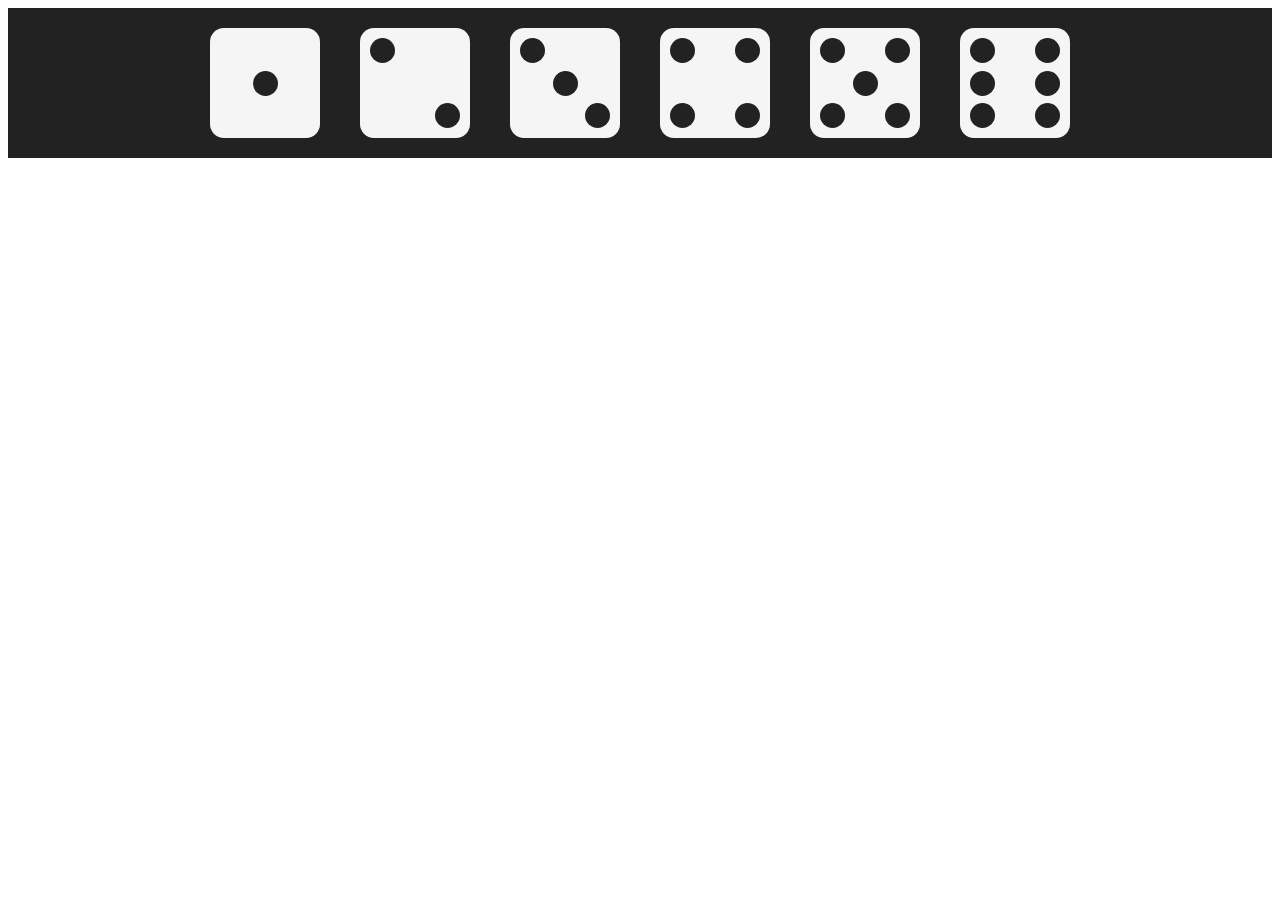
<file: flex骰子/index.html>
<!DOCTYPE html>
<html lang="en">

<head>
    <meta charset="UTF-8">
    <meta name="viewport" content="width=device-width, initial-scale=1.0">
    <meta http-equiv="X-UA-Compatible" content="ie=edge">
    <title>flex弹性布局-骰子</title>
    <style>
        .wrap {
            width: auto;
            height: auto;
            background: #222222;
            display: flex;
            justify-content: center;
            flex-wrap: wrap;
        }

        .dice {
            width: 110px;
            height: 110px;
            background: whitesmoke;
            border-radius: 14px;
            display: flex;
            margin: 20px;
            box-sizing: border-box;
            padding: 10px;

        }

        .dice .dot {
            width: 25px;
            height: 25px;
            background: #222222;
            border-radius: 50%;
        }

        /* 第一个骰子 */
        .dice:first-of-type {
            justify-content: center;
            align-items: center;
        }

        /* 第二个骰子 */
        .dice:nth-of-type(2) {
            justify-content: space-between;
        }

        .dice:nth-of-type(2) .dot:last-of-type {
            align-self: flex-end;
        }

        /* 第三个骰子 */
        .dice:nth-of-type(3) {
            justify-content: space-between;
        }

        .dice:nth-of-type(3) .dot:nth-of-type(2) {
            align-self: center;
        }

        .dice:nth-of-type(3) .dot:nth-of-type(3) {
            align-self: flex-end;
        }

        /* 第四个骰子 */
        .dice:nth-of-type(4) {
            flex-direction: column;
            justify-content: space-between;
        }

        .dice:nth-of-type(4)>div {
            display: flex;
            justify-content: space-between;
        }

        /* 第五个骰子 */
        .dice:nth-of-type(5) {
            flex-direction: column;
            justify-content: space-between;
        }

        .dice:nth-of-type(5)>div {
            display: flex;
            justify-content: space-between;
        }

        .dice:nth-of-type(5)>div:nth-of-type(2) {
            align-self: center;
        }

        /* 第六个骰子 */
        .dice:nth-of-type(6) {
            flex-direction: column;
            justify-content: space-between;
        }

        .dice:nth-of-type(6)>div {
            display: flex;
            justify-content: space-between;
        }
    </style>
</head>

<body>
    <div class="wrap">
        <div class="dice">
            <div class="dot"></div>
        </div>
        <div class="dice">
            <div class="dot"></div>
            <div class="dot"></div>
        </div>
        <div class="dice">
            <div class="dot"></div>
            <div class="dot"></div>
            <div class="dot"></div>
        </div>
        <div class="dice">
            <div>
                <div class="dot"></div>
                <div class="dot"></div>
            </div>
            <div>
                <div class="dot"></div>
                <div class="dot"></div>
            </div>
        </div>
        <div class="dice">
            <div>
                <div class="dot"></div>
                <div class="dot"></div>
            </div>
            <div>
                <div class="dot"></div>
            </div>
            <div>
                <div class="dot"></div>
                <div class="dot"></div>
            </div>
        </div>
        <div class="dice">
            <div>
                <div class="dot"></div>
                <div class="dot"></div>
            </div>
            <div>
                <div class="dot"></div>
                <div class="dot"></div>
            </div>
            <div>
                <div class="dot"></div>
                <div class="dot"></div>
            </div>

        </div>
    </div>
</body>

</html>
</file>
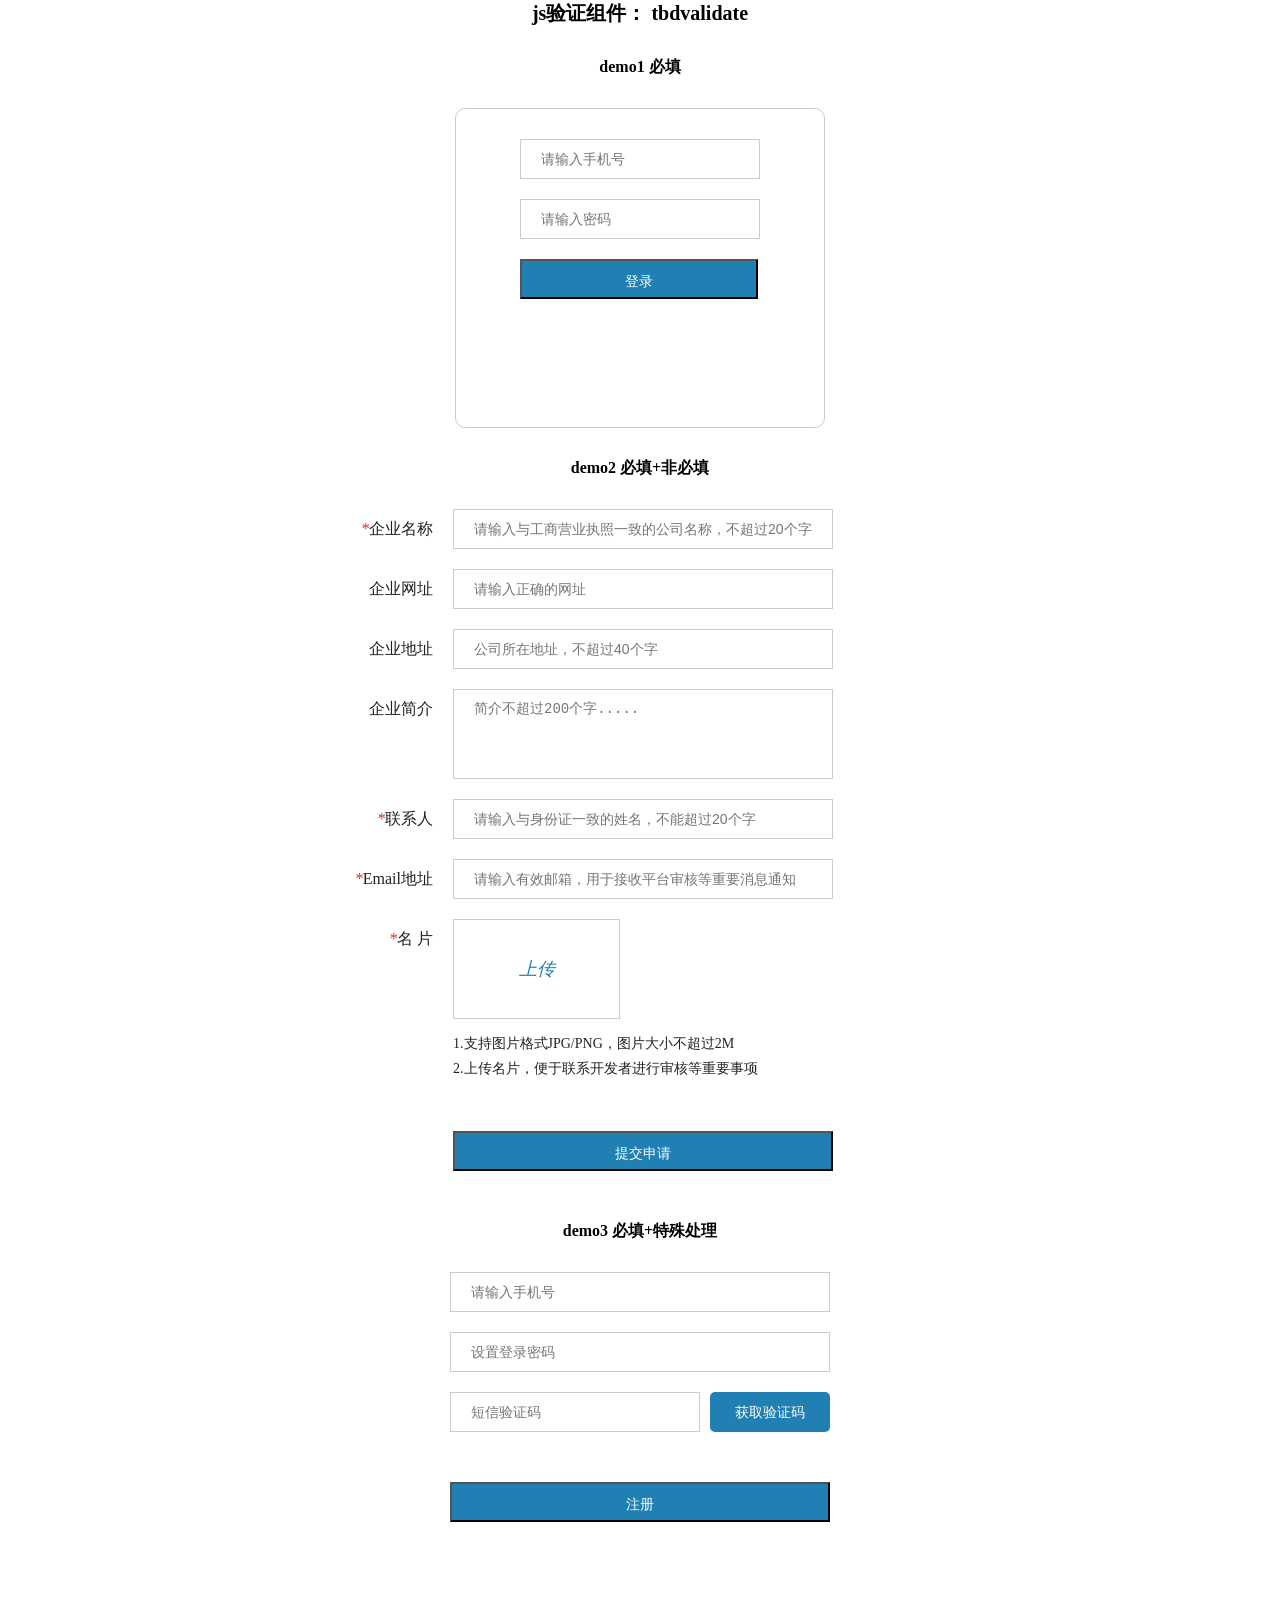
<file: jQuery表单验证案例/index.html>
<!doctype html>
<html>
<head>
<meta charset="utf-8">
<title>tbdvalidate</title>
<link rel="stylesheet" href="css/main.css" />
</head>

<body>
    <h3 style="font-size:20px; text-align:center; font-weight:bold;">js验证组件： tbdvalidate</h3>
    <br /><br />
    <h4 style="font-size:16px; text-align:center; font-weight:bold;">demo1  必填</h4>
    <br /><br />
    <!--中心-->
    <div class="content">
        <div class="login-box">
            <div class="wrap">
                <div class="login-box-cen">
					<br /><br />
                    <div class="login-box-cen-form clearfix mar-bottom20">
                        <input type="text" class="login-box-cen-form-input w218" placeholder="请输入手机号" id="login_phone" />
                        <label class="err err-top40" id="login_phone_text">手机号错误</label>
                    </div>
                    <div class="login-box-cen-form clearfix mar-bottom20">
                        <input type="text" class="login-box-cen-form-input w218" placeholder="请输入密码" id="login_password" />
                        <label class="err err-top40" id="login_password_text">请输入密码</label>
                    </div>
                    <div class="login-box-cen-form clearfix">
                        <input type="submit" value="登录" class="login-box-cen-form-button w238" id="login_submit" />
                    </div>
                </div>
            </div>
        </div>    
    </div>
    <br /><br />
    <h4 style="font-size:16px; text-align:center; font-weight:bold;">demo2  必填+非必填</h4>    
    <br /><br />
	<!--中心-->
    <div class="content">
    	<div class="register-box">
        	<div class="wrap">
                <div class="register-box-con2">             	
                    <div class="register-box-con2-box clearfix mar-bottom20">
                    	<label class="register-box-con2-box-left"><em class="bitian">*</em>企业名称</label>
                        <div class="register-box-con2-box-right">
                        	<input type="text" class="login-box-cen-form-input w358" placeholder="请输入与工商营业执照一致的公司名称，不超过20个字" id="reg_info_company"/>
                        	<label id="reg_info_company_text"  class="err err-top40">请输入与工商营业执照一致的公司名称，不超过20个字</label>
                        </div>
                    </div>
                    <div class="register-box-con2-box clearfix mar-bottom20">
                    	<label class="register-box-con2-box-left"><em class="bitian"></em>企业网址</label>
                        <div class="register-box-con2-box-right">
                        	<input type="text" class="login-box-cen-form-input w358" placeholder="请输入正确的网址" id="reg_info_www" />
                        	<label class="err err-top40" id="reg_info_www_text">请输入正确的网址</label>
                        </div>
                    </div>
                    <div class="register-box-con2-box clearfix mar-bottom20">
                    	<label class="register-box-con2-box-left"><em class="bitian"></em>企业地址</label>
                        <div class="register-box-con2-box-right">
                        	<input type="text" class="login-box-cen-form-input w358" placeholder="公司所在地址，不超过40个字" id="reg_info_address" />
                        	<label class="err err-top40" id="reg_info_address_text">公司所在地址，不超过40个字</label>
                        </div>
                    </div>
                    <div class="register-box-con2-box clearfix mar-bottom20">
                    	<label class="register-box-con2-box-left"><em class="bitian"></em>企业简介</label>
                        <div class="register-box-con2-box-right">
                        	<textarea class="login-box-cen-form-textarea w358 h88" id="reg_info_textarea" placeholder="简介不超过200个字....."></textarea>
                        	<label class="err err-top90" id="reg_info_textarea_text">简介不超过200个字</label>
                        </div>
                    </div>
                    
                    <div class="register-box-con2-box clearfix mar-bottom20">
                    	<label class="register-box-con2-box-left"><em class="bitian">*</em>联系人</label>
                        <div class="register-box-con2-box-right">
                        	<input type="text" class="login-box-cen-form-input w358" placeholder="请输入与身份证一致的姓名，不能超过20个字" id="reg_info_name" />
                        	<label class="err err-top40" id="reg_info_name_text">请输入与身份证一致的姓名，不能超过20个字</label>
                        </div>
                    </div>
                    <div class="register-box-con2-box clearfix mar-bottom20">
                    	<label class="register-box-con2-box-left"><em class="bitian">*</em>Email地址</label>
                        <div class="register-box-con2-box-right">
                        	<input type="text" class="login-box-cen-form-input w358" placeholder="请输入有效邮箱，用于接收平台审核等重要消息通知" id="reg_info_email" />
                        	<label class="err err-top40" id="reg_info_email_text">请输入有效邮箱，用于接收平台审核等重要消息通知</label>
                        </div>
                    </div>
                    <div class="register-box-con2-box clearfix mar-bottom20">
                    	<label class="register-box-con2-box-left"><em class="bitian">*</em>名 片</label>
                        <div class="register-box-con2-box-right">
                        	<label class="register-box-con2-box-upload">
                            	<input type="file" name="file" id="reg_info_file" />
                                <div class="register-box-con2-box-upload-ti"><em id="reg_info_file_w">上传</em><img id="reg_info_file_base64" style="display:none;"/></div>
                            </label>
                            <p class="register-box-con2-box-pw">1.支持图片格式JPG/PNG，图片大小不超过2M</p>
                            <p class="register-box-con2-box-pw">2.上传名片，便于联系开发者进行审核等重要事项</p>
                            <label class="err err-top160" id="reg_info_file_text">支持图片格式JPG/PNG，图片大小不超过2M</label>
                        </div>
                    </div>
                    <div class="register-box-con2-box clearfix mar-bottom20 mar-top50">
                    	<label class="register-box-con2-box-left"></label>
                        <div class="register-box-con2-box-right">
                        	<input type="submit" value="提交申请" class="login-box-cen-form-button w380" id="reg_info_submit" />
                        </div>
                    </div>
                    
                </div>
            </div>        	
        </div>	
    </div>
	<br /><br />
    <h4 style="font-size:16px; text-align:center; font-weight:bold;">demo3  必填+特殊处理</h4>    
    <br /><br />
	<!--中心-->
    <div class="content">
    	<div class="register-box">
        	<div class="wrap">
                <div class="register-box-con">
                    <div class="register-box-cen-form clearfix mar-bottom20">
                    	<input type="text" class="login-box-cen-form-input w358" placeholder="请输入手机号" id="reg_phone" />
                        <label class="err err-top40" id="reg_phone_text">手机号错误</label>
                    </div>
                    <div class="register-box-cen-form clearfix mar-bottom20">
                    	<input type="text" class="login-box-cen-form-input w358" placeholder="设置登录密码" id="reg_password" />
                        <label class="err err-top40" id="reg_password_text">密码错误</label>
                    </div>
                    <div class="register-box-cen-form clearfix mar-bottom20">
                    	<input type="text" class="login-box-cen-form-input w228" placeholder="短信验证码" id="reg_mescode" />
                        <button class="login-box-cen-form-mes w120 mar-left10" id="reg_mescode_btn" able="able">获取验证码</button>
                        <label class="err err-top40" id="reg_mescode_text">短信验证码错误</label>
                    </div>
                    <div class="register-box-cen-form clearfix mar-bottom20 mar-top50">
                    	<input type="submit" value="注册" class="login-box-cen-form-button w380" id="reg_submit" />
                    </div>
                </div>
            </div>        	
        </div>	
    </div>

    <script type="text/javascript" src="js/jquery.min.js"></script>  
    <script type="text/javascript" src="js/tbdValidate.js"></script>  
    <script type="text/javascript" src="js/upload.js"></script> 
	<script type="text/javascript">
		$(function(){
			//demo1
			var regconfig=[
					{eleinput:"login_phone",eletext:"login_phone_text",rule:[{reg:/^.+$/,text:"手机号不能为空"},{reg:/^1[34578]\d{9}$/,text:"手机号格式错误"}]},
					{eleinput:"login_password",eletext:"login_password_text",rule:[{reg:/^.+$/,text:"密码不能为空"}]}
				];
			tbdValidate(
				regconfig,
				{
					elesubmit:"login_submit",//提交按钮
					funsubmit:function(){//验证通过可提交回调				
						//信息提交接口
						alert("成功");				
					},
					funerr:function(){//不可提交回调
						
					},
                    funerrlist:function(errlist){
                        $('#'+ errlist[0]).focus();
                    }	
				}
			);	
			//end
			//demo2
			var regconfig=[
					{eleinput:"reg_info_company",eletext:"reg_info_company_text",rule:[{reg:/^.+$/,text:"企业名称不能为空"},{reg:/^.{1,20}$/,text:"企业名称不超过20个字"}]},
					{eleinput:"reg_info_name",eletext:"reg_info_name_text",rule:[{reg:/^.+$/,text:"联系人不能为空"},{reg:/^.{1,20}$/,text:"联系人不超过20个字"}]},
					{eleinput:"reg_info_email",eletext:"reg_info_email_text",rule:[{reg:/^.+$/,text:"Email地址不能为空"},{reg:/^([a-zA-Z0-9_\.\-])+\@(([a-zA-Z0-9\-])+\.)+([a-zA-Z0-9]{2,4})+$/,text:"Email地址格式错误"}]}
				];
			tbdValidate(
				regconfig,
				{
					elesubmit:"reg_info_submit",//提交按钮
					funsubmit:function(){//验证通过可提交回调
						if($("#reg_info_file_base64").attr("src")){
							$("#reg_info_file_text").hide();
						}else{
							$("#reg_info_file_text").html('请上传名片').show();
							return false;
						};	
						//信息提交接口
						alert("成功");			
					},
					funerr:function(){//不可提交回调
						if($("#reg_info_file_base64").attr("src")){
							$("#reg_info_file_text").hide();
						}else{
							$("#reg_info_file_text").html('请上传名片').show();
							return false;
						};	
					},
                    funerrlist:function(errlist){
                        $('#'+ errlist[0]).focus();
                    }	
				}
			);
			
			var noregconfig=[
					{eleinput:"reg_info_www",eletext:"reg_info_www_text",rule:[{reg:/(^(((^https?:(?:\/\/)?)(?:[-;:&=\+\$,\w]+@)?[A-Za-z0-9.-]+|(?:www.|[-;:&=\+\$,\w]+@)[A-Za-z0-9.-]+)((?:\/[\+~%\/.\w-_]*)?\??(?:[-\+=&;%@.\w_]*)#?(?:[\w]*))?)$)|(^$)/,text:"请输入正确的网址"}]},
					{eleinput:"reg_info_address",eletext:"reg_info_address_text",rule:[{reg:/^.{0,40}$/,text:"公司所在地址，不超过40个字"}]},
					{eleinput:"reg_info_textarea",eletext:"reg_info_textarea_text",rule:[{reg:/^.{0,200}$/,text:"简介不超过200个字"}]}
				];
			tbdnoValidate(noregconfig);
			//end
			//demo3
			//获取短信验证码
			var mesdong=null;
			var mestime=60;
			$("#reg_mescode_btn").click(function(){	
				var phoneval=$.trim($("#reg_phone").val());
				if(regconfig[0].rule[0].reg.test(phoneval)){
					$("#reg_phone_text").hide();				
				}else{			
					$("#reg_phone_text").html(regconfig[0].rule[0].text).show();
					$("#reg_phone").focus();
					return false
				};
				if(regconfig[0].rule[1].reg.test(phoneval)){
					$("#reg_phone_text").hide();				
				}else{
					$("#reg_phone").focus();
					$("#reg_phone_text").html(regconfig[0].rule[1].text).show();
					return false
				};
				if($(this).attr('able')=="able"){//发送
					$(this).attr('able',"disable");
					$(this).css('cursor','not-allowed');
					$(this).html(mestime+"s");
					mesdong=setInterval(function(){//倒计时
						mestime-=1;
						if(mestime<0){
							$("#reg_mescode_btn").attr('able',"able");
							$("#reg_mescode_btn").css('cursor','pointer');
							$("#reg_mescode_btn").html('获取验证码');
							mestime=60;
							clearInterval(mesdong);
						}else{
							$("#reg_mescode_btn").html(mestime+"s");			
						};
					},1000);
					//短信发送接口
					
				}else{
					
				};
			});	
			//注册 
			var regconfig=[
					{eleinput:"reg_phone",eletext:"reg_phone_text",rule:[{reg:/^.+$/,text:'手机号不能为空'},{reg:/^1[34578]\d{9}$/,text:'手机号格式错误'}]},
					{eleinput:"reg_password",eletext:"reg_password_text",rule:[{reg:/^.+$/,text:'密码不能为空'},{reg:/^.{6,10}$/,text:'密码在6-10位之间'}]},
					{eleinput:"reg_mescode",eletext:"reg_mescode_text",rule:[{reg:/^.+$/,text:'短信验证码不能为空'},{reg:/^[0-9]{6}$/,text:'输入6位短信验证码'}]}
				];
			tbdValidate(
				regconfig,
				{
					elesubmit:"reg_submit",//提交按钮
					funsubmit:function(){//验证通过可提交回调	
						//信息提交接口
						alert("成功");				
					},
					funerr:function(){//不可提交回调
	
					},
                    funerrlist:function(errlist){
                        $('#'+ errlist[0]).focus();
                    }	
				}
			);	
			//end	
		});
	</script>
</body>
</html>
</file>
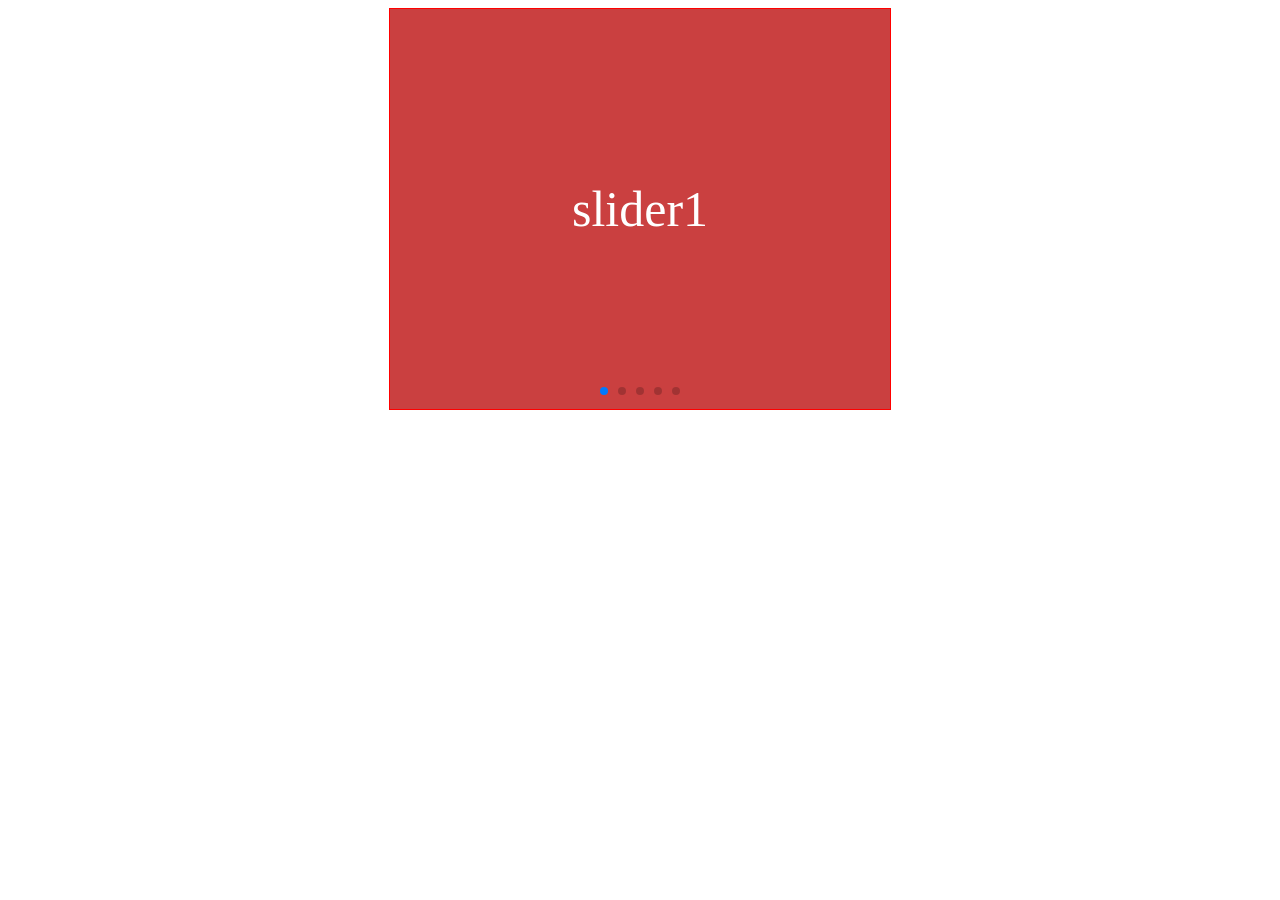
<file: swiper轮播/index.html>
<!DOCTYPE html>
<html lang="en">

<head>
    <meta charset="UTF-8">
    <meta name="viewport" content="width=device-width, initial-scale=1.0">
    <meta http-equiv="X-UA-Compatible" content="ie=edge">
    <title>Document</title>
    <link rel="stylesheet" href="swiper-3.4.2.min.css">
    <script src="https://code.jquery.com/jquery-3.1.1.min.js"></script>
    <script src="swiper-3.4.2.min.js"></script>
    <style>
        #swiper1 {
            width: 500px;
            height: 400px;
            border: 1px red solid
        }

        .swiper-slide {
            background: #CA4040;
            color: white;
            line-height: 400px;
            text-align: center;
            font-size: 50px;
        }
    </style>
</head>

<body>
    <!-- 一个页面中引用多个Swiper，可以给每个容器加上ID或Class区分，要保留默认的类名swiper-container。 -->
    <div class="swiper-container" id="swiper1">
        <div class="swiper-wrapper">
            <div class="swiper-slide">slider1</div>
            <div class="swiper-slide">slider2</div>
            <div class="swiper-slide">slider3</div>
            <div class="swiper-slide">slider4</div>
            <div class="swiper-slide">slider5</div>
        </div>
        <!-- 分页器 -->
        <div class="swiper-pagination"></div>
        <!-- 左右切换 -->
        <!-- <div class="swiper-button-prev"></div>
        <div class="swiper-button-next"></div> -->
    </div>
    <script>
        $(function () {
            var mySwiper = new Swiper('.swiper-container', {
                autoplay: 1000, //自动滑动 1s滑动一次
                autoplayDisableOnInteraction: false, //点击分页器后继续自动滑动
                speed: 500, //滑动一次的时间
                loop: true, //循环轮播
                //设置分页器
                pagination: '.swiper-pagination',
                paginationClickable: true, //点击分页

                //左右切换  这个暂时有bug
                // navigation: {
                //     nextEl: '.swiper-button-next',
                //     prevEl: '.swiper-button-prev',
                // },
            })
        })
    </script>

</body>

</html>
</file>
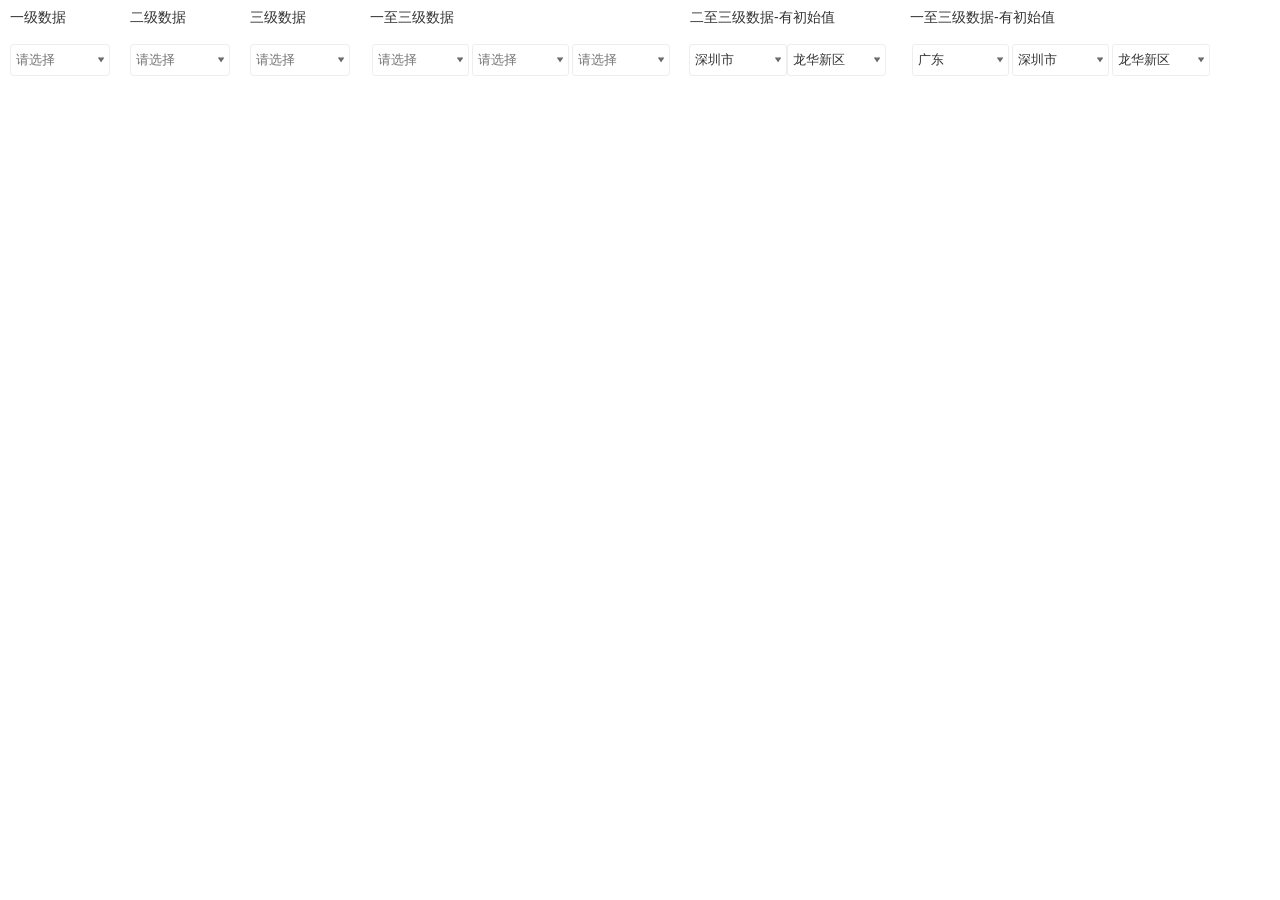
<file: 二级联动菜单simple/index.html>
<!doctype html>
<html>
<head>
<meta charset="utf-8">
<title>zcity</title>

<link rel="stylesheet" type="text/css" href="css/zcity.css">

</head>
<body>

    <!-- 截取class="zcityGroup"  div部分 导入css js 即可使用  设置一下div宽 -->
<table class="demoTable">
    <thead>
        <tr>
            <th class="td-01"><h6 class="title">一级数据</h6></th>
            <th class="td-02"><h6 class="title">二级数据</h6></th>
            <th class="td-03"><h6 class="title">三级数据</h6></th>
            <th class="td-04"><h6 class="title">一至三级数据</h6></th>
            <th class="td-05"><h6 class="title">二至三级数据-有初始值</h6></th>
            <th class="td-06"><h6 class="title">一至三级数据-有初始值</h6></th>
        </tr>
    </thead>
    <tbody>
        <tr>
            <td class="td-01">
                <!--zcityGroup start-->
                <div class="zcityGroup" city-range="{'level_start':1,'level_end':1}"></div>
                <!--zcityGroup end-->
            </td>
            <td class="td-02">
                <!--zcityGroup start-->
                <div class="zcityGroup" city-range="{'level_start':2,'level_end':2}"></div>
                <!--zcityGroup end-->
            </td>
            <td class="td-03">
                <!--zcityGroup start-->
                <div class="zcityGroup" city-range="{'level_start':3,'level_end':3}"></div>
                <!--zcityGroup end-->
            </td>
            <td class="td-04">
                <!--zcityGroup start-->
                <div class="zcityGroup" city-range="{'level_start':1,'level_end':3}"></div>
                <!--zcityGroup end-->
            </td>
            <td class="td-05">
                <!--zcityGroup start-->
                <div class="zcityGroup" city-range="{'level_start':2,'level_end':3}" city-ini="深圳市,龙华新区"></div>
                <!--zcityGroup end-->
            </td>
            <td class="td-06">
                <!--zcityGroup start-->
                <div class="zcityGroup" city-range="{'level_start':1,'level_end':3}" city-ini="广东,深圳市,龙华新区"></div>
                <!--zcityGroup end-->
            </td>
        </tr>
    </tbody>
</table>

<script type="text/javascript" src="js/jquery-1.9.1.min.js"></script>
<script type="text/javascript" src="js/zcity.js"></script>

<script type="text/javascript">
zcityrun('.zcityGroup');
</script>

</body>
</html>
</file>
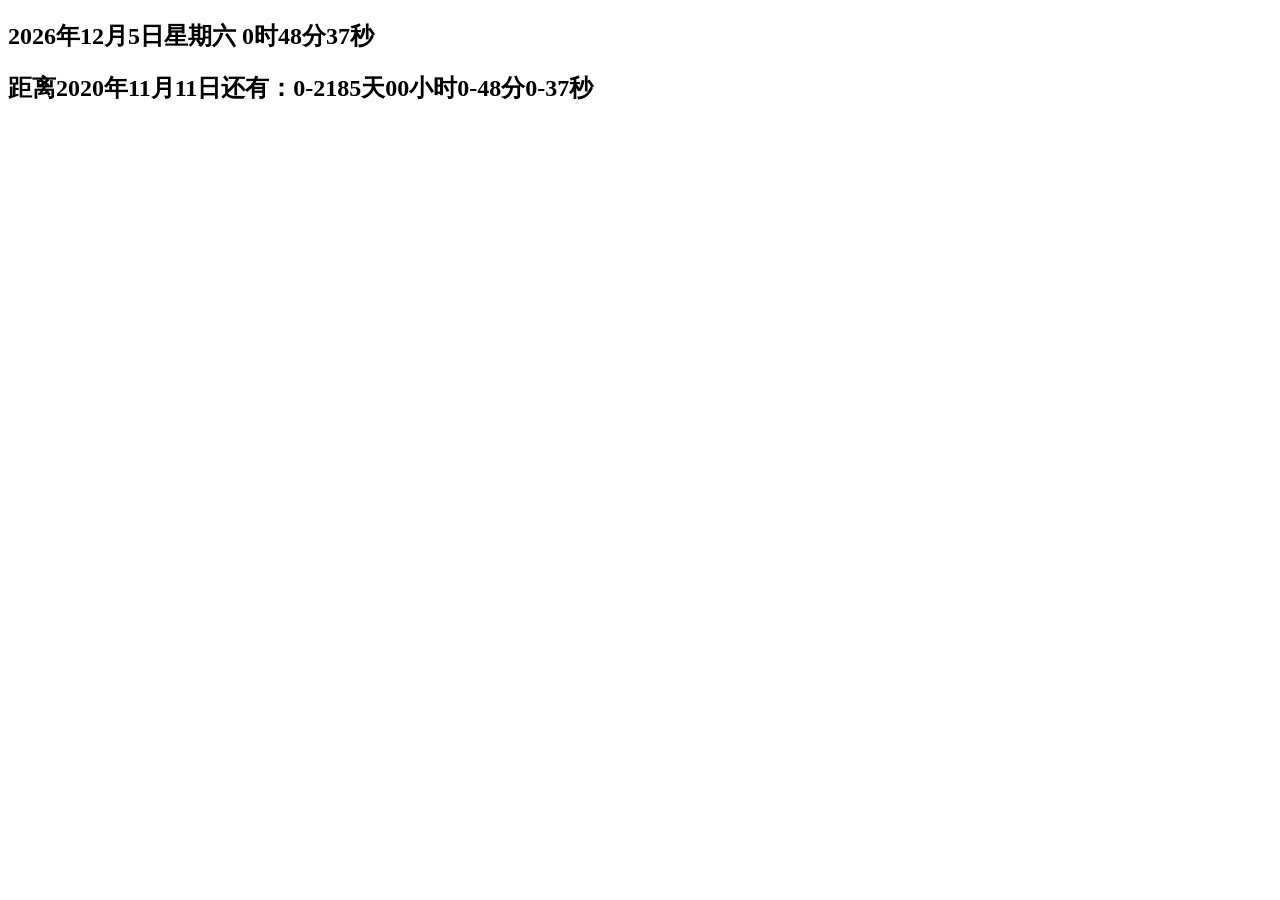
<file: 日期时间/index.html>
<!DOCTYPE html>
<html lang="en">

<head>
    <meta charset="UTF-8">
    <meta name="viewport" content="width=device-width, initial-scale=1.0">
    <meta http-equiv="X-UA-Compatible" content="ie=edge">
    <title>Document</title>
</head>

<body>
    <h2></h2>
    <h2></h2>
    <script>
        // 实时显示当前日期时间
        function showTime() {
            var d = new Date();
            var year = d.getFullYear();
            var month = d.getMonth() + 1; //月份从0算起
            var day = d.getDate();
            var weekNum = d.getDay(); //星期 0~6
            var weeks = ["日", "一", "二", "三", "四", "五", "六"]
            var hour = d.getHours();
            var minute = d.getMinutes();
            var second = d.getSeconds();
            var str = year + "年" + month + "月" + day + "日" + "星期" + weeks[weekNum]+" " + hour + "时" + minute + "分" +
                second + "秒"
            document.getElementsByTagName('h2')[0].innerText = str
        }
        showTime()
        setInterval(showTime, 1000)
        
        //倒计时
        function ShowCountDown(year, month, day) {
            var now = new Date(); //当前日期
            var endDate = new Date(year, month, day); //指定日期
            var leftTime = endDate.getTime() - now.getTime();
            var dd = parseInt(leftTime / 1000 / 60 / 60 / 24, 10); //计算剩余的天数
            var hh = parseInt(leftTime / 1000 / 60 / 60 % 24, 10); //计算剩余的小时数
            var mm = parseInt(leftTime / 1000 / 60 % 60, 10); //计算剩余的分钟数
            var ss = parseInt(leftTime / 1000 % 60, 10); //计算剩余的秒数
            dd = checkTime(dd);
            hh = checkTime(hh);
            mm = checkTime(mm);
            ss = checkTime(ss); //小于10的话加0
            document.getElementsByTagName('h2')[1].innerText = "距离" + year + "年" + month + "月" + day + "日还有：" + dd +
                "天" + hh + "小时" + mm + "分" + ss + "秒";
        }
        //补0函数
        function checkTime(i) {
            if (i < 10) {
                i = "0" + i;
            }
            return i;
        }
        ShowCountDown(2020, 11, 11);
        setInterval(function () {
            ShowCountDown(2020, 11, 11);
        }, 1000);
    </script>
</body>

</html>
</file>
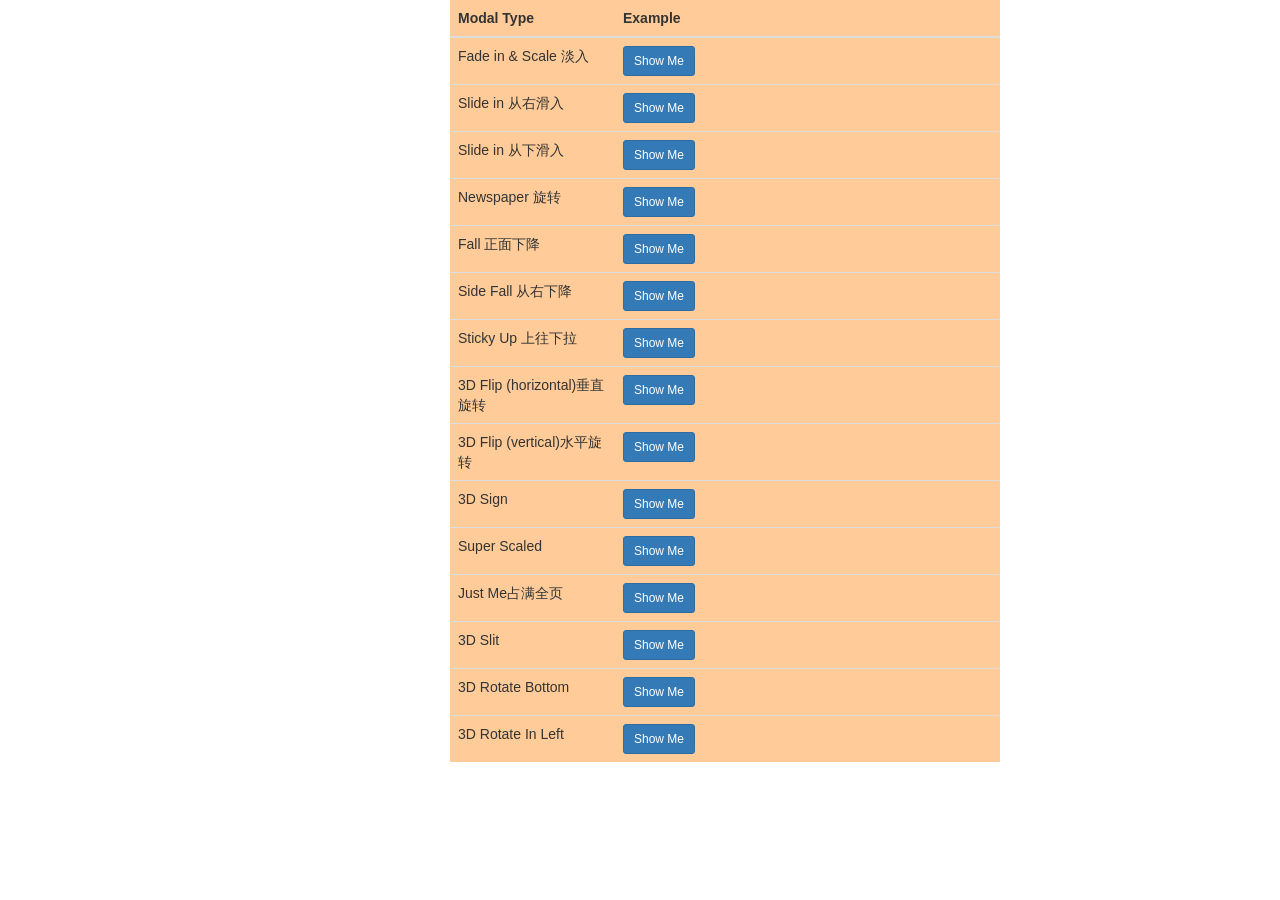
<file: 模态框/index.html>
<!DOCTYPE html>
<html lang="en">
<head>
<meta charset="utf-8">
<meta name="viewport" content="width=device-width, initial-scale=1.0">
<title>bootstrap模态框弹出效果 - 站长素材</title>

<link rel="stylesheet" type="text/css" href="css/bootstrap.css">
<link href="css/component.css" rel="stylesheet">

</head>
<body>

<div style="width:1000px; height:500px; padding-left:450px;">
  <table class="table" style=" background-color:#FC9">
    <thead>
      <tr>
        <th style="width:30%;">Modal Type</th>
        <th>Example</th>
      </tr>
    </thead>
    <tbody>
      <tr>
        <td class="middle-align">Fade in &amp; Scale 淡入</td>
        <td><a href="javascript:;" class="md-trigger btn btn-primary btn-sm" data-modal="modal-1">Show Me</a></td>
      </tr>
      <tr>
        <td class="middle-align">Slide in 从右滑入</td>
        <td><a href="javascript:;" class="md-trigger btn btn-primary btn-sm" data-modal="modal-2">Show Me</a></td>
      </tr>
      <tr>
        <td class="middle-align">Slide in 从下滑入</td>
        <td><a href="javascript:;" class="md-trigger btn btn-primary btn-sm" data-modal="modal-3">Show Me</a></td>
      </tr>
      <tr>
        <td class="middle-align">Newspaper 旋转</td>
        <td><a href="javascript:;" class="md-trigger btn btn-primary btn-sm" data-modal="modal-4">Show Me</a></td>
      </tr>
      <tr>
        <td class="middle-align">Fall 正面下降</td>
        <td><a href="javascript:;" class="md-trigger btn btn-primary btn-sm" data-modal="modal-5">Show Me</a></td>
      </tr>
      <tr>
        <td class="middle-align">Side Fall 从右下降</td>
        <td><a href="javascript:;" class="md-trigger btn btn-primary btn-sm" data-modal="modal-6">Show Me</a></td>
        
      </tr>
      <tr>
        <td class="middle-align">Sticky Up 上往下拉</td>
        <td><a href="javascript:;" class="md-trigger btn btn-primary btn-sm" data-modal="modal-7">Show Me</a></td>
      </tr>
      <tr>
        <td class="middle-align">3D Flip (horizontal)垂直旋转</td>
        <td><a href="javascript:;" class="md-trigger btn btn-primary btn-sm" data-modal="modal-8">Show Me</a></td>
      </tr>
      <tr>
        <td class="middle-align">3D Flip (vertical)水平旋转</td>
        <td><a href="javascript:;" class="md-trigger btn btn-primary btn-sm" data-modal="modal-9">Show Me</a></td>
      </tr>
      <tr>
        <td class="middle-align">3D Sign</td>
        <td><a href="javascript:;" class="md-trigger btn btn-primary btn-sm" data-modal="modal-10">Show Me</a></td>
      </tr>
      <tr>
        <td class="middle-align">Super Scaled</td>
        <td><a href="javascript:;" class="md-trigger btn btn-primary btn-sm" data-modal="modal-11">Show Me</a></td>
      </tr>
      <tr>
        <td class="middle-align">Just Me占满全页</td>
        <td><a href="javascript:;" class="md-trigger btn btn-primary btn-sm" data-modal="modal-12">Show Me</a></td>
      </tr>
      <tr>
        <td class="middle-align">3D Slit</td>
        <td><a href="javascript:;" class="md-trigger btn btn-primary btn-sm" data-modal="modal-13">Show Me</a></td>
      </tr>
      <tr>
        <td class="middle-align">3D Rotate Bottom</td>
        <td><a href="javascript:;" class="md-trigger btn btn-primary btn-sm" data-modal="modal-14">Show Me</a></td>
      </tr>
      <tr>
        <td class="middle-align">3D Rotate In Left</td>
        <td><a href="javascript:;" class="md-trigger btn btn-primary btn-sm" data-modal="modal-15">Show Me </a></td>
      </tr>
    </tbody>
  </table>
  <div class="md-modal md-effect-1" id="modal-1">
    <div class="md-content">
      <h3>Modal Dialog</h3>
      <div>
        <p>This is a modal window. You can do the following things with it:</p>
        <ul>
          <li><strong>Read:</strong> modal windows will probably tell you something important so don't forget to read what they say.</li>
          <li><strong>Look:</strong> a modal window enjoys a certain kind of attention; just look at it and appreciate its presence.</li>
          <li><strong>Close:</strong> click on the button below to close the modal.</li>
        </ul>
        <button class="md-close btn-sm btn-primary">Close me!</button>
      </div>
    </div>
  </div>
  <div class="md-modal md-effect-2" id="modal-2">
    <div class="md-content">
      <h3>Modal Dialog</h3>
      <div>
        <p>This is a modal window. You can do the following things with it:</p>
        <ul>
          <li><strong>Read:</strong> modal windows will probably tell you something important so don't forget to read what they say.</li>
          <li><strong>Look:</strong> a modal window enjoys a certain kind of attention; just look at it and appreciate its presence.</li>
          <li><strong>Close:</strong> click on the button below to close the modal.</li>
        </ul>
        <button class="md-close btn-sm btn-primary">Close me!</button>
      </div>
    </div>
  </div>
  <div class="md-modal md-effect-3" id="modal-3">
    <div class="md-content">
      <h3>Modal Dialog</h3>
      <div>
        <p>This is a modal window. You can do the following things with it:</p>
        <ul>
          <li><strong>Read:</strong> modal windows will probably tell you something important so don't forget to read what they say.</li>
          <li><strong>Look:</strong> a modal window enjoys a certain kind of attention; just look at it and appreciate its presence.</li>
          <li><strong>Close:</strong> click on the button below to close the modal.</li>
        </ul>
        <button class="md-close btn-sm btn-primary">Close me!</button>
      </div>
    </div>
  </div>
  <div class="md-modal md-effect-4" id="modal-4">
    <div class="md-content">
      <h3>Modal Dialog</h3>
      <div>
        <p>This is a modal window. You can do the following things with it:</p>
        <ul>
          <li><strong>Read:</strong> modal windows will probably tell you something important so don't forget to read what they say.</li>
          <li><strong>Look:</strong> a modal window enjoys a certain kind of attention; just look at it and appreciate its presence.</li>
          <li><strong>Close:</strong> click on the button below to close the modal.</li>
        </ul>
        <button class="md-close btn-sm btn-primary">Close me!</button>
      </div>
    </div>
  </div>
  <div class="md-modal md-effect-5" id="modal-5">
    <div class="md-content">
      <h3>Modal Dialog</h3>
      <div>
        <p>This is a modal window. You can do the following things with it:</p>
        <ul>
          <li><strong>Read:</strong> modal windows will probably tell you something important so don't forget to read what they say.</li>
          <li><strong>Look:</strong> a modal window enjoys a certain kind of attention; just look at it and appreciate its presence.</li>
          <li><strong>Close:</strong> click on the button below to close the modal.</li>
        </ul>
        <button class="md-close btn-sm btn-primary">Close me!</button>
      </div>
    </div>
  </div>
  <div class="md-modal md-effect-6" id="modal-6">
    <div class="md-content">
      <h3>Modal Dialog</h3>
      <div>
        <p>This is a modal window. You can do the following things with it:</p>
        <ul>
          <li><strong>Read:</strong> modal windows will probably tell you something important so don't forget to read what they say.</li>
          <li><strong>Look:</strong> a modal window enjoys a certain kind of attention; just look at it and appreciate its presence.</li>
          <li><strong>Close:</strong> click on the button below to close the modal.</li>
        </ul>
        <button class="md-close btn-sm btn-primary">Close me!</button>
      </div>
    </div>
  </div>
  <div class="md-modal md-effect-7" id="modal-7">
    <div class="md-content">
      <h3>Modal Dialog</h3>
      <div>
        <p>This is a modal window. You can do the following things with it:</p>
        <ul>
          <li><strong>Read:</strong> modal windows will probably tell you something important so don't forget to read what they say.</li>
          <li><strong>Look:</strong> a modal window enjoys a certain kind of attention; just look at it and appreciate its presence.</li>
          <li><strong>Close:</strong> click on the button below to close the modal.</li>
        </ul>
        <button class="md-close btn-sm btn-primary">Close me!</button>
      </div>
    </div>
  </div>
  <div class="md-modal md-effect-8" id="modal-8">
    <div class="md-content">
      <h3>Modal Dialog</h3>
      <div>
        <p>This is a modal window. You can do the following things with it:</p>
        <ul>
          <li><strong>Read:</strong> modal windows will probably tell you something important so don't forget to read what they say.</li>
          <li><strong>Look:</strong> a modal window enjoys a certain kind of attention; just look at it and appreciate its presence.</li>
          <li><strong>Close:</strong> click on the button below to close the modal.</li>
        </ul>
        <button class="md-close btn-sm btn-primary">Close me!</button>
      </div>
    </div>
  </div>
  <div class="md-modal md-effect-9" id="modal-9">
    <div class="md-content">
      <h3>Modal Dialog</h3>
      <div>
        <p>This is a modal window. You can do the following things with it:</p>
        <ul>
          <li><strong>Read:</strong> modal windows will probably tell you something important so don't forget to read what they say.</li>
          <li><strong>Look:</strong> a modal window enjoys a certain kind of attention; just look at it and appreciate its presence.</li>
          <li><strong>Close:</strong> click on the button below to close the modal.</li>
        </ul>
        <button class="md-close btn-sm btn-primary">Close me!</button>
      </div>
    </div>
  </div>
  <div class="md-modal md-effect-10" id="modal-10">
    <div class="md-content">
      <h3>Modal Dialog</h3>
      <div>
        <p>This is a modal window. You can do the following things with it:</p>
        <ul>
          <li><strong>Read:</strong> modal windows will probably tell you something important so don't forget to read what they say.</li>
          <li><strong>Look:</strong> a modal window enjoys a certain kind of attention; just look at it and appreciate its presence.</li>
          <li><strong>Close:</strong> click on the button below to close the modal.</li>
        </ul>
        <button class="md-close btn-sm btn-primary">Close me!</button>
      </div>
    </div>
  </div>
  <div class="md-modal md-effect-11" id="modal-11">
    <div class="md-content">
      <h3>Modal Dialog</h3>
      <div>
        <p>This is a modal window. You can do the following things with it:</p>
        <ul>
          <li><strong>Read:</strong> modal windows will probably tell you something important so don't forget to read what they say.</li>
          <li><strong>Look:</strong> a modal window enjoys a certain kind of attention; just look at it and appreciate its presence.</li>
          <li><strong>Close:</strong> click on the button below to close the modal.</li>
        </ul>
        <button class="md-close btn-sm btn-primary">Close me!</button>
      </div>
    </div>
  </div>
  <div class="md-modal md-effect-12" id="modal-12">
    <div class="md-content">
      <h3>Modal Dialog</h3>
      <div>
        <p>This is a modal window. You can do the following things with it:</p>
        <ul>
          <li><strong>Read:</strong> modal windows will probably tell you something important so don't forget to read what they say.</li>
          <li><strong>Look:</strong> a modal window enjoys a certain kind of attention; just look at it and appreciate its presence.</li>
          <li><strong>Close:</strong> click on the button below to close the modal.</li>
        </ul>
        <button class="md-close btn-sm btn-primary">Close me!</button>
      </div>
    </div>
  </div>
  <div class="md-modal md-effect-13" id="modal-13">
    <div class="md-content">
      <h3>Modal Dialog</h3>
      <div>
        <p>This is a modal window. You can do the following things with it:</p>
        <ul>
          <li><strong>Read:</strong> modal windows will probably tell you something important so don't forget to read what they say.</li>
          <li><strong>Look:</strong> a modal window enjoys a certain kind of attention; just look at it and appreciate its presence.</li>
          <li><strong>Close:</strong> click on the button below to close the modal.</li>
        </ul>
        <button class="md-close btn-sm btn-primary">Close me!</button>
      </div>
    </div>
  </div>
  <div class="md-modal md-effect-14" id="modal-14">
    <div class="md-content">
      <h3>Modal Dialog</h3>
      <div>
        <p>This is a modal window. You can do the following things with it:</p>
        <ul>
          <li><strong>Read:</strong> modal windows will probably tell you something important so don't forget to read what they say.</li>
          <li><strong>Look:</strong> a modal window enjoys a certain kind of attention; just look at it and appreciate its presence.</li>
          <li><strong>Close:</strong> click on the button below to close the modal.</li>
        </ul>
        <button class="md-close btn-sm btn-primary">Close me!</button>
      </div>
    </div>
  </div>
  <div class="md-modal md-effect-15" id="modal-15">
    <div class="md-content">
      <h3>Modal Dialog</h3>
      <div>
        <p>This is a modal window. You can do the following things with it:</p>
        <ul>
          <li><strong>Read:</strong> modal windows will probably tell you something important so don't forget to read what they say.</li>
          <li><strong>Look:</strong> a modal window enjoys a certain kind of attention; just look at it and appreciate its presence.</li>
          <li><strong>Close:</strong> click on the button below to close the modal.</li>
        </ul>
        <button class="md-close btn-sm btn-primary">Close me!</button>
      </div>
    </div>
  </div>
  <div class="md-modal md-effect-16" id="modal-16">
    <div class="md-content">
      <h3>Modal Dialog</h3>
      <div>
        <p>This is a modal window. You can do the following things with it:</p>
        <ul>
          <li><strong>Read:</strong> modal windows will probably tell you something important so don't forget to read what they say.</li>
          <li><strong>Look:</strong> a modal window enjoys a certain kind of attention; just look at it and appreciate its presence.</li>
          <li><strong>Close:</strong> click on the button below to close the modal.</li>
        </ul>
        <button class="md-close btn-sm btn-primary">Close me!</button>
      </div>
    </div>
  </div>
  <div class="md-overlay"></div>
  <!-- the overlay element --> 
</div>

<script src="js/classie.js"></script>
<script src="js/modalEffects.js"></script>

</body>
</html>
</file>
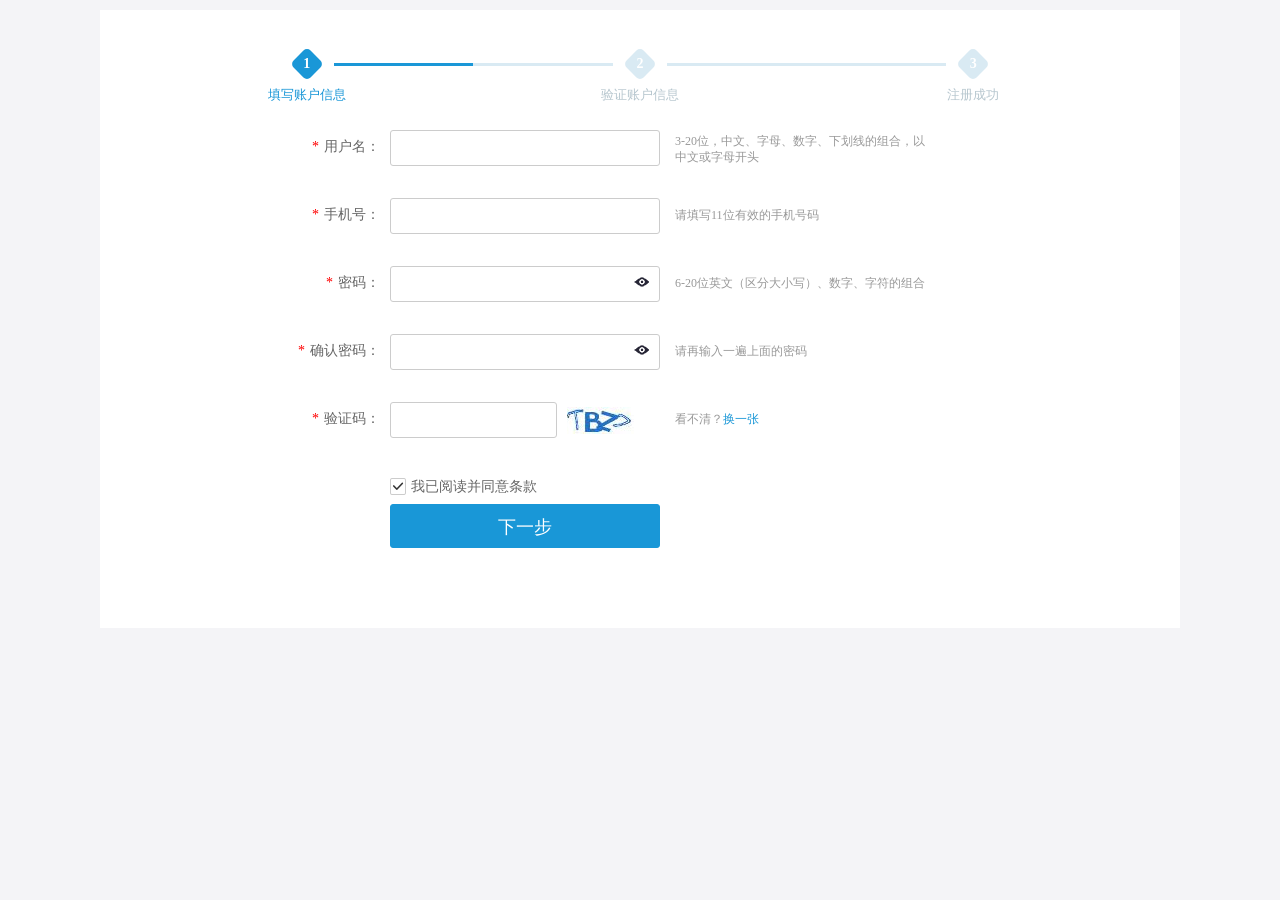
<file: 表单验证2/index.html>
<!DOCTYPE html>
<html>
<head>
<meta charset="utf-8" />
<meta http-equiv="X-UA-Compatible" content="IE=edge,chrome=1">
<title>注册</title>
<link href="css/bootstrap.min.css" rel="stylesheet">
<link href="css/gloab.css" rel="stylesheet">
<link href="css/index.css" rel="stylesheet">
<script src="js/jquery-1.11.1.min.js"></script>
<script src="js/register.js"></script>
</head>
<body class="bgf4">
<div class="login-box f-mt10 f-pb50">
	<div class="main bgf">    
    	<div class="reg-box-pan display-inline">  
        	<div class="step">        	
                <ul>
                    <li class="col-xs-4 on">
                        <span class="num"><em class="f-r5"></em><i>1</i></span>                	
                        <span class="line_bg lbg-r"></span>
                        <p class="lbg-txt">填写账户信息</p>
                    </li>
                    <li class="col-xs-4">
                        <span class="num"><em class="f-r5"></em><i>2</i></span>
                        <span class="line_bg lbg-l"></span>
                        <span class="line_bg lbg-r"></span>
                        <p class="lbg-txt">验证账户信息</p>
                    </li>
                    <li class="col-xs-4">
                        <span class="num"><em class="f-r5"></em><i>3</i></span>
                        <span class="line_bg lbg-l"></span>
                        <p class="lbg-txt">注册成功</p>
                    </li>
                </ul>
            </div>
        	<div class="reg-box" id="verifyCheck" style="margin-top:20px;">
            	<div class="part1">                	
                    <div class="item col-xs-12">
                        <span class="intelligent-label f-fl"><b class="ftx04">*</b>用户名：</span>    
                        <div class="f-fl item-ifo">
                            <input type="text" maxlength="20" class="txt03 f-r3 required" tabindex="1" data-valid="isNonEmpty||between:3-20||isUname" data-error="用户名不能为空||用户名长度3-20位||只能输入中文、字母、数字、下划线，且以中文或字母开头" id="adminNo" />                            <span class="ie8 icon-close close hide"></span>
                            <label class="icon-sucessfill blank hide"></label>
                            <label class="focus"><span>3-20位，中文、字母、数字、下划线的组合，以中文或字母开头</span></label>
                            <label class="focus valid"></label>
                        </div>
                    </div>
                    <div class="item col-xs-12">
                        <span class="intelligent-label f-fl"><b class="ftx04">*</b>手机号：</span>    
                        <div class="f-fl item-ifo">
                            <input type="text" class="txt03 f-r3 required" keycodes="tel" tabindex="2" data-valid="isNonEmpty||isPhone" data-error="手机号码不能为空||手机号码格式不正确" maxlength="11" id="phone" /> 
                            <span class="ie8 icon-close close hide"></span>                           
                            <label class="icon-sucessfill blank hide"></label>
                            <label class="focus">请填写11位有效的手机号码</label>
                            <label class="focus valid"></label>
                        </div>
                    </div>
                    <div class="item col-xs-12">
                        <span class="intelligent-label f-fl"><b class="ftx04">*</b>密码：</span>    
                        <div class="f-fl item-ifo">
                            <input type="password" id="password" maxlength="20" class="txt03 f-r3 required" tabindex="3" style="ime-mode:disabled;" onpaste="return  false" autocomplete="off" data-valid="isNonEmpty||between:6-20||level:2" data-error="密码不能为空||密码长度6-20位||该密码太简单，有被盗风险，建议字母+数字的组合" /> 
                            <span class="ie8 icon-close close hide" style="right:55px"></span>
                            <span class="showpwd" data-eye="password"></span>                        
                            <label class="icon-sucessfill blank hide"></label>
                            <label class="focus">6-20位英文（区分大小写）、数字、字符的组合</label>
                            <label class="focus valid"></label>
                            <span class="clearfix"></span>
                            <label class="strength">
                            	<span class="f-fl f-size12">安全程度：</span>
                            	<b><i>弱</i><i>中</i><i>强</i></b>
                            </label>    
                        </div>
                    </div>
                    <div class="item col-xs-12">
                        <span class="intelligent-label f-fl"><b class="ftx04">*</b>确认密码：</span>    
                        <div class="f-fl item-ifo">
                            <input type="password" maxlength="20" class="txt03 f-r3 required" tabindex="4" style="ime-mode:disabled;" onpaste="return  false" autocomplete="off" data-valid="isNonEmpty||between:6-16||isRepeat:password" data-error="密码不能为空||密码长度6-16位||两次密码输入不一致" id="rePassword" />
                            <span class="ie8 icon-close close hide" style="right:55px"></span>
                            <span class="showpwd" data-eye="rePassword"></span>
                            <label class="icon-sucessfill blank hide"></label>
                            <label class="focus">请再输入一遍上面的密码</label> 
                            <label class="focus valid"></label>                          
                        </div>
                    </div>
                    <div class="item col-xs-12">
                        <span class="intelligent-label f-fl"><b class="ftx04">*</b>验证码：</span>    
                        <div class="f-fl item-ifo">
                            <input type="text" maxlength="4" class="txt03 f-r3 f-fl required" tabindex="4" style="width:167px" id="randCode" data-valid="isNonEmpty" data-error="验证码不能为空" /> 
                            <span class="ie8 icon-close close hide"></span>
                            <label class="f-size12 c-999 f-fl f-pl10">
                            	<img src="images/yzm.jpg" />                               
                            </label>                        
                            <label class="icon-sucessfill blank hide" style="left:380px"></label>
                            <label class="focusa">看不清？<a href="javascript:;" class="c-blue">换一张</a></label>   
                            <label class="focus valid" style="left:370px"></label>                        
                        </div>
                    </div>
                    <div class="item col-xs-12" style="height:auto">
                        <span class="intelligent-label f-fl">&nbsp;</span>  
                        <p class="f-size14 required"  data-valid="isChecked" data-error="请先同意条款"> 
                        	<input type="checkbox" checked /><a href="javascript:showoutc();" class="f-ml5">我已阅读并同意条款</a>
                        </p>                       
                        <label class="focus valid"></label> 
                    </div> 
                    <div class="item col-xs-12">
                        <span class="intelligent-label f-fl">&nbsp;</span>    
                        <div class="f-fl item-ifo">
                           <a href="javascript:;" class="btn btn-blue f-r3" id="btn_part1">下一步</a>                         
                        </div>
                    </div> 
                </div>
                <div class="part2" style="display:none">
                	<div class="alert alert-info" style="width:700px">短信已发送至您手机，请输入短信中的验证码，确保您的手机号真实有效。</div>                    
                    <div class="item col-xs-12 f-mb10" style="height:auto">
                        <span class="intelligent-label f-fl">手机号：</span>    
                        <div class="f-fl item-ifo c-blue">
                            15824450934
                        </div>
                    </div>
                    <div class="item col-xs-12">
                        <span class="intelligent-label f-fl"><b class="ftx04">*</b>验证码：</span>    
                        <div class="f-fl item-ifo">
                            <input type="text" maxlength="6" id="verifyNo" class="txt03 f-r3 f-fl required" tabindex="4" style="width:167px" data-valid="isNonEmpty||isInt" data-error="验证码不能为空||请输入6位数字验证码" /> 
                           	<span class="btn btn-gray f-r3 f-ml5 f-size13" id="time_box" disabled style="width:97px;display:none;">发送验证码</span>
                            <span class="btn btn-gray f-r3 f-ml5 f-size13" id="verifyYz" style="width:97px;">发送验证码</span>
                            <span class="ie8 icon-close close hide" style="right:130px"></span>
                            <label class="icon-sucessfill blank hide"></label>
                            <label class="focus"><span>请查收手机短信，并填写短信中的验证码（此验证码3分钟内有效）</span></label>   
                            <label class="focus valid"></label>                        
                        </div>
                    </div>
                    <div class="item col-xs-12">
                        <span class="intelligent-label f-fl">&nbsp;</span>    
                        <div class="f-fl item-ifo">
                           <a href="javascript:;" class="btn btn-blue f-r3" id="btn_part2">注册</a>                         
                        </div>
                    </div> 
                </div>
                <div class="part3" style="display:none">
                	<div class="item col-xs-12">
                        <span class="intelligent-label f-fl"><b class="ftx04">*</b>真实姓名：</span>    
                        <div class="f-fl item-ifo">
                            <input type="text" maxlength="10" class="txt03 f-r3 required" tabindex="1" data-valid="isNonEmpty||between:2-10||isZh" data-error="真实姓名不能为空||真实姓名长度2-10位||只能输入中文" id="adminNo" />   
                            <span class="ie8 icon-close close hide"></span>                         
                            <label class="icon-sucessfill blank hide"></label>
                            <label class="focus">2-10位，中文真实姓名</label>
                            <label class="focus valid"></label>
                        </div>
                    </div>
                    <div class="item col-xs-12">
                        <span class="intelligent-label f-fl"><b class="ftx04">*</b>身份证号：</span>    
                        <div class="f-fl item-ifo">
                            <input type="text" class="txt03 f-r3 required" tabindex="2" data-valid="isNonEmpty||isCard" data-error="身份证号不能为空||身份证号码格式不正确" maxlength="18" id="phone" />    
                            <span class="ie8 icon-close close hide"></span>                        
                            <label class="icon-sucessfill blank hide"></label>
                            <label class="focus">请填写18位有效的手机号码</label>
                            <label class="focus valid"></label>
                        </div>
                    </div>
                    <div class="item col-xs-12">
                        <span class="intelligent-label f-fl">&nbsp;</span>    
                        <div class="f-fl item-ifo">
                           <a href="javascript:;" class="btn btn-blue f-r3" id="btn_part3">下一步</a>                         
                        </div>
                    </div>
                </div>  
                <div class="part4 text-center" style="display:none">
                	<h3>恭喜cz82465，您已注册成功，现在开始您的投资之旅吧！</h3>
                    <p class="c-666 f-mt30 f-mb50">页面将在 <strong id="times" class="f-size18">10</strong> 秒钟后，跳转到 <a href="http://www.17sucai.com/" class="c-blue">用户中心</a></p>
                </div>          
            </div>
        </div>
    </div>
</div>
<div class="m-sPopBg" style="z-index:998;"></div>
<div class="m-sPopCon regcon">
	<div class="m-sPopTitle"><strong>服务协议条款</strong><b id="sPopClose" class="m-sPopClose" onClick="closeClause()">×</b></div>
    <div class="apply_up_content">
    	<pre class="f-r0">
		<strong>同意以下服务条款，提交注册信息</strong>
        </pre>
    </div>
    <center><a class="btn btn-blue btn-lg f-size12 b-b0 b-l0 b-t0 b-r0 f-pl50 f-pr50 f-r3" href="javascript:closeClause();">已阅读并同意此条款</a></center>
</div>
<script>
$(function(){	
	//第一页的确定按钮
	$("#btn_part1").click(function(){						
		if(!verifyCheck._click()) return;
		$(".part1").hide();
		$(".part2").show();
		$(".step li").eq(1).addClass("on");
	});
	//第二页的确定按钮
	$("#btn_part2").click(function(){			
		if(!verifyCheck._click()) return;
		$(".part2").hide();
		$(".part3").show();	
	});	
	//第三页的确定按钮
	$("#btn_part3").click(function(){			
		if(!verifyCheck._click()) return;
		$(".part3").hide();
		$(".part4").show();
		$(".step li").eq(2).addClass("on");
		countdown({
			maxTime:10,
			ing:function(c){
				$("#times").text(c);
			},
			after:function(){
				window.location.href="my.html";		
			}
		});		
	});	
});
function showoutc(){$(".m-sPopBg,.m-sPopCon").show();}
function closeClause(){
	$(".m-sPopBg,.m-sPopCon").hide();		
}
</script>
</body>
</html>
</file>
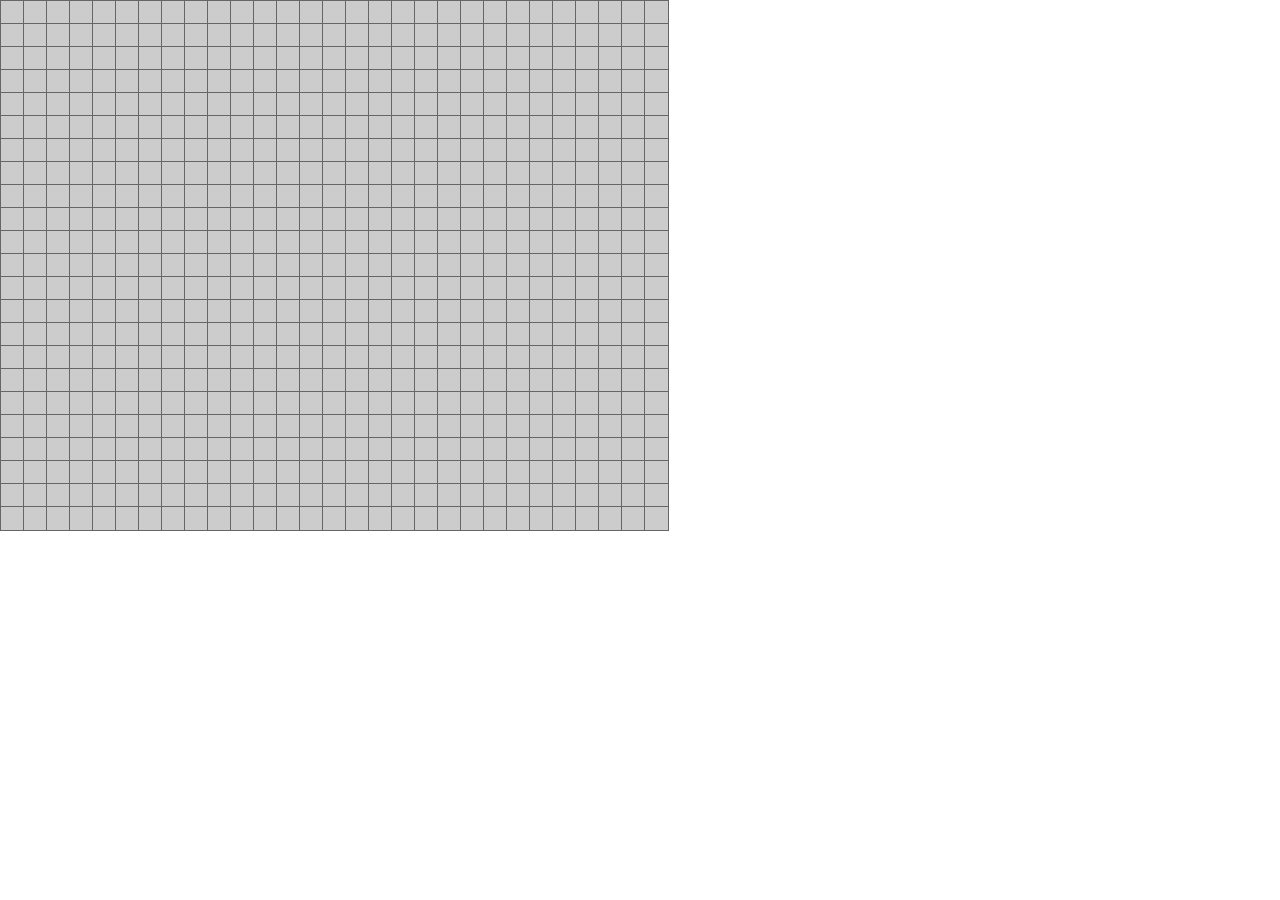
<file: 随机数/index.html>
<!DOCTYPE html>
<html lang="en">

<head>
    <meta charset="UTF-8">
    <meta name="viewport" content="width=device-width, initial-scale=1.0">
    <meta http-equiv="X-UA-Compatible" content="ie=edge">
    <title>Document</title>
    <style>
       
    </style>
</head>

<body>

    <div class="wrap">

    </div>

    <script>
        //获取0~num之间的随机数
        function randomNum(num) {
            return Math.floor(Math.random() * (num + 1));
        }

        //获取范围随机数
        function randomRange(start, end) {
            return Math.floor(Math.random * (end - start + 1)) + start;
        }

        //获取随机颜色
        function randomColor() {
            var r = Math.floor(Math.random() * 256);
            var g = Math.floor(Math.random() * 256);
            var b = Math.floor(Math.random() * 256);
            return "rgb(" + r + "," + g + "," + b + ")";
        }
        //获取随机16进制颜色
        function randomColor16() {
            var r = randomNum(255).toString(16);
            var g = randomNum(255).toString(16);
            var b = randomNum(255).toString(16);
            if (r.length < 2) r = "0" + r;
            if (g.length < 2) g = "0" + g;
            if (b.length < 2) b = "0" + b;
            return "#" + r + g + b;
        }

        var wrap = document.getElementsByClassName('wrap')[0];
        var i=0;
        for (var x = 0; x < 29; x++) {
            for (var y = 0; y < 23; y++) {
                var div = document.createElement("div");
                div.index=i++;
                wrap.appendChild(div);
                div.style.position = 'absolute';
                div.style.width = '23px';
                div.style.height = '23px';
                div.style.left = x * 23 + 'px';
                div.style.top = y * 23 + 'px';
                div.style.background = '#CCC';
                div.style.border = '1px solid #666';
                div.onclick = function () {
                    this.style.background = randomColor();
                    this.onclick = null;
                }
            }
        }
    </script>
</body>

</html>
</file>
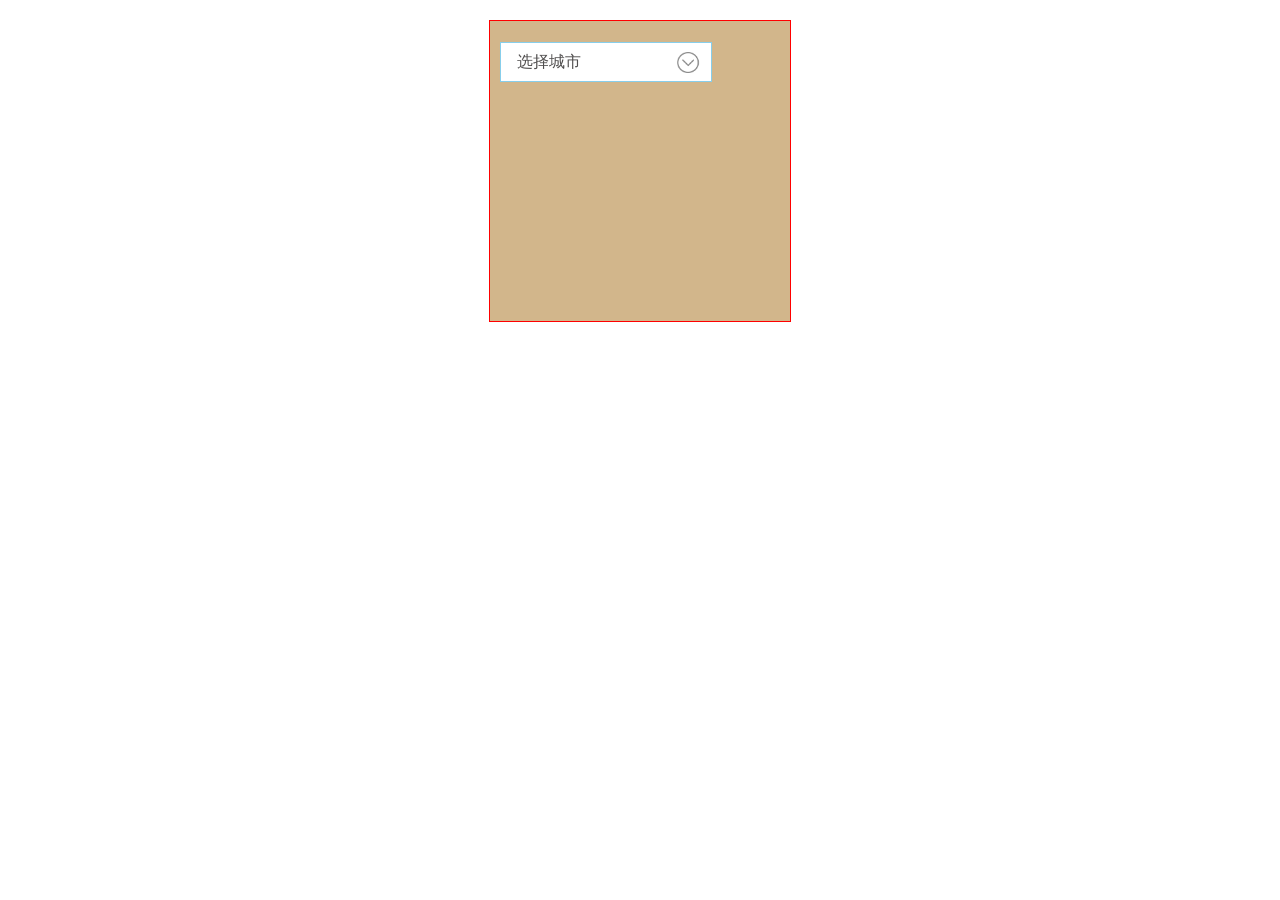
<file: 二级联动菜单simple/动画效果/index.html>
<!DOCTYPE html>
<html lang="en">

<head>
    <meta charset="UTF-8">
    <meta name="viewport" content="width=device-width, initial-scale=1.0">
    <meta http-equiv="X-UA-Compatible" content="ie=edge">
    <title>Document</title>
    <style>
        .wrap {
            width: 300px;
            height: 300px;
            border: 1px red solid;
            margin: 20px auto;
            position: relative;
            background: #d2b68b;
        }

        .choose_city {
            width: 194px;
            height: 38px;
            line-height: 38px;
            color: rgb(80, 78, 78);
            padding-left: 16px;
            font-size: 16px;
            font-weight: 400;
            cursor: pointer;
            border: 1px skyblue solid;
            margin-top: 7%;
            margin-left: 10px;
            background: white;
            background-image: url(下拉菜单箭头.png);
            background-repeat: no-repeat;
            background-size: 25px;
            background-position: 95% 52%;
            user-select: none;
        }

        li {
            list-style: none;
        }

        .level_1,
        .level_2 {
            display: none;
            width: 106px;
            position: absolute;
            top: 45px;
            left: -29px;
        }

        .level_2 {
            top: 0px;
            left: 104px;
        }

        .level_1>li {
            height: 38px;
            line-height: 38px;
            background: white;
            border-bottom: 0.5px #ddd solid;
            padding-left: 1.5em;
        }

        .level_1>li:hover {
            cursor: pointer;
            background: whitesmoke;
            background-image: url(二级菜单右.png);
            background-repeat: no-repeat;
            background-size: 20px;
            background-position: 95% 52%;
        }

       

        .level_2>li {
            height: 38px;
            line-height: 38px;
            background: whitesmoke;
            border-bottom: 0.5px #ddd solid;
            padding-left: 1.5em;
        }
    </style>
</head>

<body>
    <div class="wrap">
        <h2 class="choose_city">选择城市</h2>
        <ul class="level_1">
            <li>北京
                <ul class="level_2">
                    <li>北京一</li>
                    <li>北京二</li>
                    <li>北京三</li>
                </ul>
            </li>
            <li>上海
                <ul class="level_2">
                    <li>上海一</li>
                    <li>上海二</li>
                    <li>上海三</li>
                </ul>
            </li>
            <li>广东
                <ul class="level_2">
                    <li>广东一</li>
                    <li>广东二</li>
                    <li>广东三</li>
                </ul>
            </li>
        </ul>
    </div>

    <script src="jquery.min.js"></script>
    <script>
        
        // 点击选择城市 下拉菜单显示
        $('.choose_city').click(function (e) { 
            $('.level_1').slideToggle()
        });
        // 一级菜单鼠标移入 显示对应的二级菜单
        $('.level_1>li').hover(function () {
            $(this).find('.level_2').show()

        }, function () {
            $(this).find('.level_2').hide()
        });

        // 点击二级菜单选项 选中
        $('.level_2>li').click(function (e) { 
            e.preventDefault();
            var str=$(this).text()
            console.log(str);
            $('.choose_city').text(str);
            $('.level_1').hide()
        });
    </script>
</body>

</html>
</file>
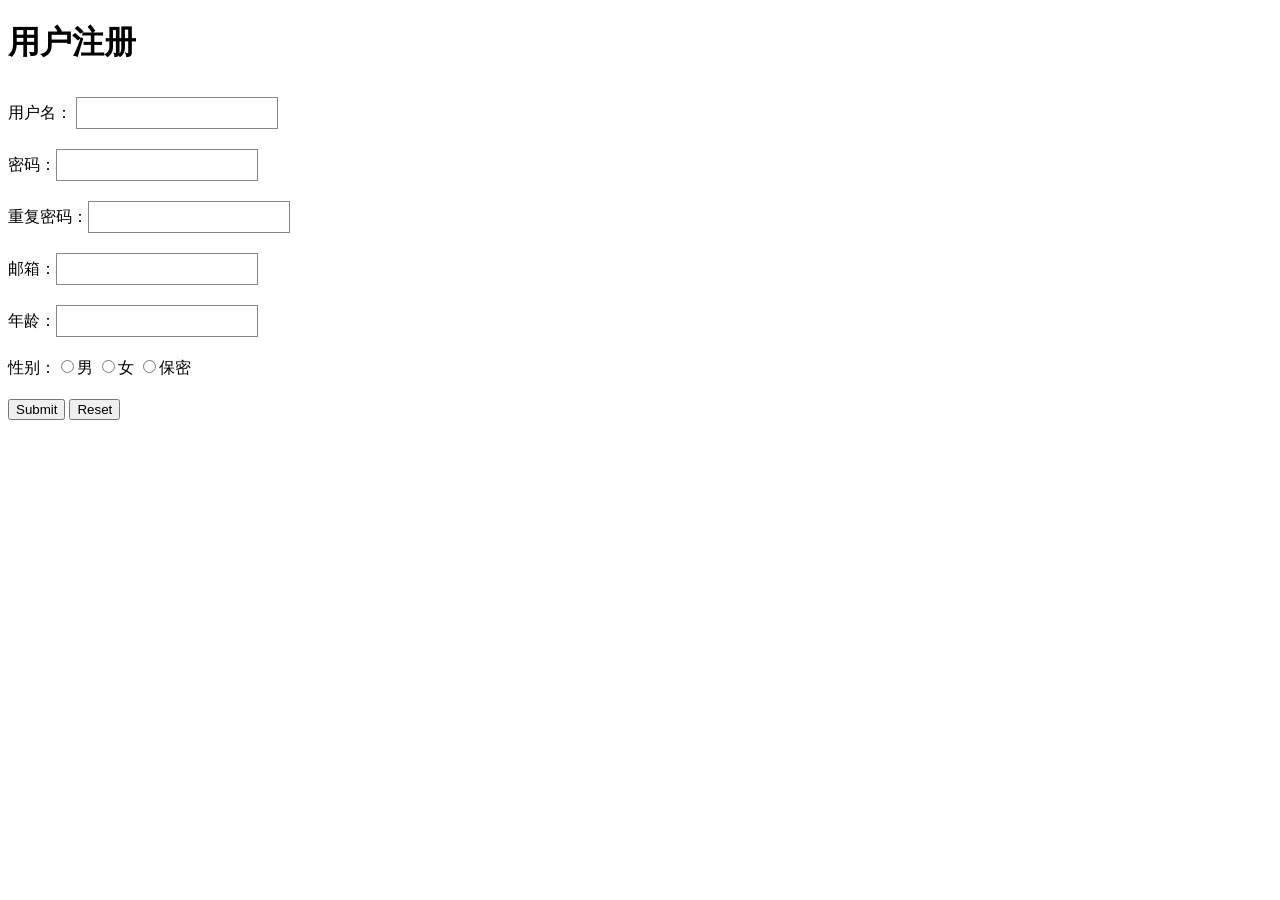
<file: validate课堂制作/demo1.html>
<!doctype html>
<html>
<head>
<meta charset="utf-8">
<title>简单的验证</title>
<style>
input,textarea{ outline:none;}
.row{ padding:10px 0;}
.ipt{ width:180px; height:30px; border:1px solid #888; padding:0 10px;}
.ipt.error{ border-color:#c00}
.ipt.valid{ border-color:#0C0}

.row em.error{ color:#c00;}
.row em.valid{ color:#0c0}



</style>


<script src="js/jquery-1.11.1.js"></script>
<script src="js/jquery.validate.js"></script>

<script>
$(function(){
	
	$("#myform").validate({
		errorElement:"em",
		errorPlacement: function(error, element) {  
			//error.appendTo(element.parent());
			element.parent().append(error);
			  
		},
		success:function(em){
			em.html("OK").addClass("valid");
		},
		
		rules:{			
			user:{
				required:true,
				rangelength:[2,15],
			},			
			pwd:{
				required:true,
				minlength:6	
			},
			pwd2:{
				required:true,
				equalTo:"#pwd"
			},
			email:{
				email:true	
			},
			age:{
				number:true	
			},
			sex:{
				required:true	
			}
		},
				
		messages:{
			user:{
				required:"用户名是必填项",
				rangelength:"用户名的长度需要2-15位"
			},
			pwd:{
				required:"密码是必填项",	
				minlength:"用户名的长度不能少于6位"
			},
			pwd2:{
				required:"请再次输入密码",
				equalTo:"两次密码不一致"
			},
			email:{
				email:"邮箱格式不正确"	
			},
			age:{
				number:"年龄需要是数值"	
			},
			sex:{
				required:"性别是必选的"	
			}
		}
		
	})
})

</script>

</head>

<body>
<div class="out">
	<h1>用户注册</h1>

	<form action="123.php" id="myform">
    	<div class="row">
        	<label for="users">用户名：</label>            
            <input type="text" class="ipt" name="user" id="users"/>
        </div>
    	
        <div class="row">
        	密码：<input type="password" class="ipt" name="pwd" id="pwd" />
        </div>
    	
        <div class="row">
        	重复密码：<input type="password" class="ipt" name="pwd2"/>
        </div>
    
    	<div class="row">
        	邮箱：<input type="text" class="ipt" name="email"/>
        </div>
        
        <div class="row">
        	年龄：<input type="text" class="ipt" name="age" />
        </div>
        
        
        <div class="row">
        	性别：<input type="radio" name="sex" />男
            	 <input type="radio" name="sex" />女
                 <input type="radio" name="sex" />保密
        </div>
        
        
        
        <div class="row">
        	<input type="submit" />
            <input type="reset" />
        </div>
    
    </form>
</div>


</body>
</html>
</file>
<file: jQuery表单验证案例/css/main.css>
*{ padding:0; margin:0;}
html{height: 100%;}
body{ font-size:12px; min-width:900px;  font-family:'微软雅黑';}
a{ color:#222; text-decoration:none;}
 
.clearfix:after{ clear:both; display:block; content:'';}
.clearfix{ zoom:1;}
.wrap{ width:1000px; margin:0 auto; }
input:focus,textarea:focus{box-shadow:0 0 3px 1px rgba(32, 127, 179, 0.4);outline: 0 none;}
/******************************* 其他样式 *******************************/
/*错误提示*/
.err{ float:left; height:20px; line-height:20px; text-align:right; font-size:12px; width:100%; color:red; display:none; position:absolute; left:0px;}
.err img{ margin-top:2px; margin-right:2px;}
.err-top40{ top:40px;}
.err-top20{ top:20px;}
.err-top160{ top:160px;}
.err-top90{ top:90px;} 
/*上传*/
#reg_info_file_base64 {filter:progid:DXImageTransform.Microsoft.AlphaImageLoader(sizingMethod=image);}
/*登录*/
.login-box-cen{ width:240px; border:1px solid #cccccc; margin:0px auto 0px; height:318px; border-radius:10px; padding:0 64px; background:#fff;}
.login-box-cen-ti{ height:76px; line-height:76px; text-align:center; color:#222222; font-size:16px}
.login-box-cen-form{ position:relative;}
.login-box-cen-form-input{ float:left; padding-left:20px; border:1px solid #ccc; height:38px; line-height:38px; font-size:14px; color:#999999;}
.login-box-cen-form-button{float:left; height:40px; line-height:40px; font-size:14px; color:#fff; text-align:center; background:#207fb3; cursor:pointer;}
.login-box-cen-form-ot{ height:30px; line-height:30px; text-align:right; font-size:12px;}
.login-box-cen-form-ot span{color:#999999;}
.login-box-cen-form-ot a{ color:#207fb3;}

.w218{ width:218px;}
.w238{ width:238px;}
.mar-bottom10{ margin-bottom:10px;}
/*注册*/
.register-box-step{ height:30px; margin:0px auto; width:382px; padding:40px 0;}
.register-box-step span{ float:left; line-height:26px; height:30px; width:30px; text-align:center;color:#207fb3; font-size:16px;background: url(../images/register_02.png) center top no-repeat;}
.register-box-step span.step-active{ color:#fff;background: url(../images/register_01.png) center top no-repeat;}
.register-box-step em{ float:left; width:130px; background:#207fb3; margin-top:13px; height:2px;}
.register-box-step-first{ margin-left:16px;}
.register-box-con{ width:380px; padding: 0 310px; background:#fff; padding-bottom:180px;}
.register-box-con-ti{ height:114px; line-height:114px; text-align:center; font-size:14px; color:#222222; letter-spacing:1px;}
.login-box-cen-form-img{ float:left; height:40px; line-height:40px;overflow:hidden; background:#207fb3;}
.login-box-cen-form-mes{ float:left;border:none; height:40px; line-height:40px; text-align:center;font-size:14px; color:#fff; background:#207fb3; cursor:pointer; border-radius:5px;}
.register-box-cen-form{ position:relative;}
.register-box-cen-form-xieyi{ height:16px; line-height:16px;}
.register-box-cen-form-xieyi span{ display:inline-block; position:relative; height:16px; line-height:16px; width:17px; vertical-align:top; margin:0 36px 0 44px; cursor:pointer; background-image:url(../images/register_03.png); background-repeat:no-repeat; background-position:0px 0px;}
.register-box-cen-form-xieyi span.ok{background-position:-17px 0px;}
.register-box-cen-form-xieyi em{display:inline-block; height:16px; line-height:16px;vertical-align:top; font-size:14px;}
.register-box-cen-form-xieyi a{ color:#207fb3;}

.register-box-con2-box{}
.register-box-con2-box-left{ height:40px; line-height:40px; text-align:right; float:left; width:293px; color:#222222; font-size:16px;}
.register-box-con2-box-left strong{ font-weight: bold;}
.register-box-con2-box-right{float:left; width:380px; margin-left:20px; position:relative;}
.register-box-con2-box-right .register-box-con2-box-right-text{ font-size:16px; color:#207fb3; margin-left:20px; line-height:40px;}
.login-box-cen-form-textarea{float:left; padding-left:20px; border:1px solid #ccc;line-height:38px; font-size:14px; color:#999999; resize:none;}
.register-box-con2-box-upload{ position:relative; width:165px; height:98px; float:left;border:1px solid #ccc; margin-bottom:12px; float:left;}
.register-box-con2-box-upload .register-box-con2-box-upload-ti{ position:absolute; left:0px; top:0px;width:165px; height:98px; text-align:center; line-height:98px; font-size:18px; color:#207fb3; z-index:9; overflow:hidden; text-align:center; display:table-cell; }
.register-box-con2-box-upload .register-box-con2-box-upload-ti img{vertical-align:middle;}
.register-box-con2-box-upload input{ position:absolute; left:0px; top:0px;width:165px;z-index:99; opacity:0;filter:alpha(opacity=0);}
.register-box-con2-box-pw{ height:25px; line-height:25px; font-size:14px; color:#222222; float:left; width:380px;}

.register-box-con-good{ padding:20px 0 410px;color:#222222l}
.register-box-con-good img{ display:block; margin:0 auto;}
.register-box-con-good-p1{ font-size:18px;padding:40px 0 20px; text-align:center; line-height:20px;font-weight:500;}
.register-box-con-good-p2{ font-size:14px;text-align:center; line-height:26px;}

.w358{ width:358px;}
.w228{ width:228px;}
.w120{ width:120px;}
.w380{ width:380px;}
.w278{ width:278px;}
.h88{ height:88px;}
.mar-top50{ margin-top:50px;}
.mar-left10{ margin-left:10px;}
.mar-bottom20{ margin-bottom:20px;}
.bitian{ color:#dc2b2b;}
</file>
<file: 二级联动菜单simple/css/zcity.css>
/************************************************************************
*************************************************************************
*************************************************************************
=========================================================================
* @ description: zcity 城市联动组件
* @ author: kennen
* @ update: kennen(2017.11.01)
=========================================================================
*************************************************************************
*************************************************************************
*************************************************************************/
/***************************************
* name: reset
* tips: 浏览器重置
****************************************/
body {
    font: 14px/1 "microsoft yahei", Tahoma, Arial, Helvetica, Sans-serif;
    color: #333;
}

body,
dl,
dt,
dd,
ul,
li,
h1,
h2,
h3,
h4,
h5,
h6,
form,
input,
textarea,
p,
th,
td {
    margin: 0;
    padding: 0;
}

table {
    border-collapse: collapse;
    border-spacing: 0;
    width: 100%;
    table-layout: fixed;
}

table td {
    vertical-align: middle;
    border: none;
}

img {
    border: 0;
    padding: 0;
    margin: 0;
    line-height: 1;
}

i,
em {
    font-style: normal;
    font-weight: normal;
    font-size: 14px;
}

li {
    list-style: none;
}

input[type=submit],
button,
input[type=button] {
    cursor: pointer;
}

input,
select,
button,
textarea {
    line-height: normal;
    outline: none;
}

h1,
h2,
h3,
h4,
h5,
h6 {
    font-weight: normal;
    font-size: 100%;
}

input,
button,
textarea,
select {
    font-family: "microsoft yahei", Tahoma, Arial, Helvetica, Sans-serif;
    color: #333;
}

a {
    color: #666;
    text-decoration: none;
    outline: none;
    cursor: pointer;
}

a:hover {
    color: #eb7d23;
}

/*scrollbar 谷歌浏览器滚动条样式设置*/
::-webkit-scrollbar {
    width: 16px;
    height: 16px;
}

::-webkit-scrollbar-track,
::-webkit-scrollbar-thumb {
    border-radius: 999px;
    border: 4px solid transparent;
}

::-webkit-scrollbar-track {
    box-shadow: 1px 1px 5px rgba(185, 165, 150, .2) inset;
}

::-webkit-scrollbar-thumb {
    min-height: 20px;
    background-clip: content-box;
    box-shadow: 0 0 0 5px rgba(185, 165, 150, 1) inset;
}

::-webkit-scrollbar-corner {
    /* background:transparent; */
}

/****************************************
* name:zcity
* tips:城市选择
****************************************/
.zcityGroup {
    *zoom: 1;
    margin-left: -0.5%;
}

.zcityGroup:after {
    display: block;
    height: 0;
    line-height: 0;
    clear: both;
    visibility: hidden;
    content: '\0020';
}

.zcityGroup .zcityItem {
    position: relative;
    z-index: 0;
    float: left;
    width: 32.33333333%;
    margin-left: 1%;
}

.zcityGroup .zcityItem .zcityItem-head {
    border: 1px solid #eee;
    border-radius: 3px;
    position: relative;
    z-index: 0;
    padding: 0 25px 0 5px;
    background: #fff;
}

.zcityGroup .zcityItem .zcityItem-head:before {
    content: '';
    display: block;
    width: 6px;
    height: 6px;
    top: 50%;
    margin-top: -3px;
    position: absolute;
    z-index: 0;
    right: 5px;
    background: url(../img/ico-triangle-down.png) right center no-repeat;
    transition: all 0.3s;
    -moz-transition: all 0.3s;
    -webkit-transition: all 0.3s;
    -o-transition: all 0.3s;
}

.zcityGroup .zcityItem .zcityItem-head .currentValue {
    width: 100%;
    display: block;
    height: 30px;
    line-height: 30px;
    text-overflow: ellipsis;
    white-space: nowrap;
    overflow: hidden;
    border: none;
    background: #fff;
    padding: 0;
}

.zcityGroup .zcityItem .zcityItem-main {
    position: fixed;
    z-index: 0;
    left: 0;
    top: 32px;
    width: 100%;
    visibility: hidden;
    opacity: 0;
    background: #fff;
}

.zcityGroup .zcityItem .zcityItem-main .cityContainer {
    height: 120px;
    overflow-x: hidden;
    overflow-y: auto;
    border: 1px solid #eee;
}

.zcityGroup .zcityItem .zcityItem-main .citylist {}

.zcityGroup .zcityItem .zcityItem-main .cityTips,
.zcityGroup .zcityItem .zcityItem-main .citylist .cityitem {
    padding: 0 10px;
    display: block;
    height: 32px;
    line-height: 32px;
    text-overflow: ellipsis;
    white-space: nowrap;
    overflow: hidden;
    text-align: left;
}

.zcityGroup .zcityItem .zcityItem-main .cityTips:hover,
.zcityGroup .zcityItem .zcityItem-main .citylist .cityitem:hover {
    background: #f5f5f5;
}

.zcityGroup .zcityItem.on .zcityItem-main {
    visibility: visible;
    opacity: 1;
}

.zcityGroup .zcityItem.on .zcityItem-head:before {
    transform: rotate(180deg);
    -ms-transform: rotate(180deg);
    -moz-transform: rotate(180deg);
    -webkit-transform: rotate(180deg);
    -o-transform: rotate(180deg);
}

/****************************************
* name:demoTable
* tips:案例
****************************************/
.demoTable {
    width: auto;
}

.demoTable th {
    padding: 10px;
    text-align: left;
}

.demoTable td {
    padding: 10px;
}

.demoTable .td-01 {
    width: 100px;
}

.demoTable .td-01 .zcityItem {
    width: 100%;
    margin-left: 0;
}

.demoTable .td-02 {
    width: 100px;
}

.demoTable .td-02 .zcityItem {
    width: 100%;
    margin-left: 0;
}

.demoTable .td-03 {
    width: 100px;
}

.demoTable .td-03 .zcityItem {
    width: 100%;
    margin-left: 0;
}

.demoTable .td-04 {
    width: 300px;
}

.demoTable .td-05 {
    width: 200px;
}

.demoTable .td-05 .zcityItem {
    width: 49%;
    margin-left: 0;
}

.demoTable .td-06 {
    width: 300px;
}
</file>
<file: 模态框/css/component.css>
/* General styles for the modal */

/* 
Styles for the html/body for special modal where we want 3d effects
Note that we need a container wrapping all content on the page for the 
perspective effects (not including the modals and the overlay).
*/
.md-perspective,
.md-perspective body {
	height: 100%;
	overflow: hidden;
}

.md-perspective body  {
	background: #fff;
	-webkit-perspective: 600px;
	-moz-perspective: 600px;
	perspective: 600px;
}

.container {
	min-height: 100%;
}

.md-modal {
	position: fixed;
	top: 50%;
	left: 50%;
	width: 50%;
	max-width: 550px;
	min-width: 320px;
	height: auto;
	z-index: 9999999;
	visibility: hidden;
	-webkit-transform: translateX(-50%) translateY(-50%);
	-moz-transform: translateX(-50%) translateY(-50%);
	-ms-transform: translateX(-50%) translateY(-50%);
	transform: translateX(-50%) translateY(-50%);
}

.md-show {
	visibility: visible;
}

.md-overlay {
	position: fixed;
	width: 100%;
	height: 100%;
	visibility: hidden;
	top: 0;
	left: 0;
	z-index: 9999995;
	opacity: 0;
	background: rgba(1,1,1,0.6);
	-webkit-transition: all 0.3s;
	-moz-transition: all 0.3s;
	transition: all 0.3s;
}

.md-show ~ .md-overlay {
	opacity: 1;
	visibility: visible;
}

/* Content styles */
.md-content {
	color: #5b5b5b;
	background: #fff;
	position: relative;
	border-radius: 0px;
	margin: 0 auto;
}
.md-content .md-close-btn {
	position: absolute;
	top: 10px;
	right: 5px;
	z-index: 999999;
}
.md-content .md-close-btn a{
	color: #909090;
	cursor: pointer;
}
.md-content .md-close-btn a:hover{
	color: #212121;
}
.md-content .md-close {
	font-size: 13px;
}

.md-content h3 {
	font-size: 16px;
	font-weight: 600;
	margin: 0;
	padding: 20px;
	text-align: center;
	background: #fff;
	border-radius: 0;
	color: #797979;
}

.md-content > div {
	padding: 15px 40px 30px;
	margin: 0;
	font-weight: 300;
	font-size: 14px;
}

.md-content > div p {
	margin: 0;
	padding: 10px 0;
}

.md-content > div ul {
	margin: 0;
	padding: 0 0 30px 20px;
}

.md-content > div ul li {
	padding: 5px 0;
}


/* Individual modal styles with animations/transitions */

/* Effect 1: Fade in and scale up */
.md-effect-1 .md-content {
	-webkit-transform: scale(0.7); 
	-moz-transform: scale(0.7); 
	-ms-transform: scale(0.7); 
	transform: scale(0.7);
	opacity: 0;
	-webkit-transition: all 0.3s; 
	-moz-transition: all 0.3s; 
	transition: all 0.3s;
}
.md-show.md-effect-1 .md-content {
	-webkit-transform: scale(1); 
	-moz-transform: scale(1); 
	-ms-transform: scale(1); 
	transform: scale(1);
	opacity: 1;
}

/* Effect 2: Slide from the right */
.md-effect-2 .md-content {
	-webkit-transform: translateX(20%);
	-moz-transform: translateX(20%);
	-ms-transform: translateX(20%);
	transform: translateX(20%);
	opacity: 0;
	-webkit-transition: all 0.3s cubic-bezier(0.25, 0.5, 0.5, 0.9);
	-moz-transition: all 0.3s cubic-bezier(0.25, 0.5, 0.5, 0.9);
	transition: all 0.3s cubic-bezier(0.25, 0.5, 0.5, 0.9);
}

.md-show.md-effect-2 .md-content {
	-webkit-transform: translateX(0);
	-moz-transform: translateX(0);
	-ms-transform: translateX(0);
	transform: translateX(0);
	opacity: 1;
}

/* Effect 3: Slide from the bottom */
.md-effect-3 .md-content {
	-webkit-transform: translateY(20%);
	-moz-transform: translateY(20%);
	-ms-transform: translateY(20%);
	transform: translateY(20%);
	opacity: 0;
	-webkit-transition: all 0.3s;
	-moz-transition: all 0.3s;
	transition: all 0.3s;
}

.md-show.md-effect-3 .md-content {
	-webkit-transform: translateY(0);
	-moz-transform: translateY(0);
	-ms-transform: translateY(0);
	transform: translateY(0);
	opacity: 1;
}

/* Effect 4: Newspaper */
.md-effect-4 .md-content {
	-webkit-transform: scale(0) rotate(720deg);
	-moz-transform: scale(0) rotate(720deg);
	-ms-transform: scale(0) rotate(720deg);
	transform: scale(0) rotate(720deg);
	opacity: 0;
}

.md-show.md-effect-4 ~ .md-overlay,
.md-effect-4 .md-content {
	-webkit-transition: all 0.5s;
	-moz-transition: all 0.5s;
	transition: all 0.5s;
}

.md-show.md-effect-4 .md-content {
	-webkit-transform: scale(1) rotate(0deg);
	-moz-transform: scale(1) rotate(0deg);
	-ms-transform: scale(1) rotate(0deg);
	transform: scale(1) rotate(0deg);
	opacity: 1;
}

/* Effect 5: fall */
.md-effect-5.md-modal {
	-webkit-perspective: 1300px;
	-moz-perspective: 1300px;
	perspective: 1300px;
}

.md-effect-5 .md-content {
	-webkit-transform-style: preserve-3d;
	-moz-transform-style: preserve-3d;
	transform-style: preserve-3d;
	-webkit-transform: translateZ(600px) rotateX(20deg); 
	-moz-transform: translateZ(600px) rotateX(20deg); 
	-ms-transform: translateZ(600px) rotateX(20deg); 
	transform: translateZ(600px) rotateX(20deg); 
	opacity: 0;
}

.md-show.md-effect-5 .md-content {
	-webkit-transition: all 0.3s ease-in;
	-moz-transition: all 0.3s ease-in;
	transition: all 0.3s ease-in;
	-webkit-transform: translateZ(0px) rotateX(0deg);
	-moz-transform: translateZ(0px) rotateX(0deg);
	-ms-transform: translateZ(0px) rotateX(0deg);
	transform: translateZ(0px) rotateX(0deg); 
	opacity: 1;
}

/* Effect 6: side fall */
.md-effect-6.md-modal {
	-webkit-perspective: 1300px;
	-moz-perspective: 1300px;
	perspective: 1300px;
}

.md-effect-6 .md-content {
	-webkit-transform-style: preserve-3d;
	-moz-transform-style: preserve-3d;
	transform-style: preserve-3d;
	-webkit-transform: translate(30%) translateZ(600px) rotate(10deg); 
	-moz-transform: translate(30%) translateZ(600px) rotate(10deg);
	-ms-transform: translate(30%) translateZ(600px) rotate(10deg);
	transform: translate(30%) translateZ(600px) rotate(10deg); 
	opacity: 0;
}

.md-show.md-effect-6 .md-content {
	-webkit-transition: all 0.3s ease-in;
	-moz-transition: all 0.3s ease-in;
	transition: all 0.3s ease-in;
	-webkit-transform: translate(0%) translateZ(0) rotate(0deg);
	-moz-transform: translate(0%) translateZ(0) rotate(0deg);
	-ms-transform: translate(0%) translateZ(0) rotate(0deg);
	transform: translate(0%) translateZ(0) rotate(0deg);
	opacity: 1;
}

/* Effect 7:  slide and stick to top */
.md-effect-7{
	top: 0;
	-webkit-transform: translateX(-50%);
	-moz-transform: translateX(-50%);
	-ms-transform: translateX(-50%);
	transform: translateX(-50%);
}

.md-effect-7 .md-content {
	-webkit-transform: translateY(-200%);
	-moz-transform: translateY(-200%);
	-ms-transform: translateY(-200%);
	transform: translateY(-200%);
	-webkit-transition: all .3s;
	-moz-transition: all .3s;
	transition: all .3s;
	opacity: 0;
}

.md-show.md-effect-7 .md-content {
	-webkit-transform: translateY(0%);
	-moz-transform: translateY(0%);
	-ms-transform: translateY(0%);
	transform: translateY(0%);
	border-radius: 0 0 3px 3px;
	opacity: 1;
}

/* Effect 8: 3D flip horizontal */
.md-effect-8.md-modal {
	-webkit-perspective: 1300px;
	-moz-perspective: 1300px;
	perspective: 1300px;
}

.md-effect-8 .md-content {
	-webkit-transform-style: preserve-3d;
	-moz-transform-style: preserve-3d;
	transform-style: preserve-3d;
	-webkit-transform: rotateY(-70deg);
	-moz-transform: rotateY(-70deg);
	-ms-transform: rotateY(-70deg);
	transform: rotateY(-70deg);
	-webkit-transition: all 0.3s;
	-moz-transition: all 0.3s;
	transition: all 0.3s;
	opacity: 0;
}

.md-show.md-effect-8 .md-content {
	-webkit-transform: rotateY(0deg);
	-moz-transform: rotateY(0deg);
	-ms-transform: rotateY(0deg);
	transform: rotateY(0deg);
	opacity: 1;
}

/* Effect 9: 3D flip vertical */
.md-effect-9.md-modal {
	-webkit-perspective: 1300px;
	-moz-perspective: 1300px;
	perspective: 1300px;
}

.md-effect-9 .md-content {
	-webkit-transform-style: preserve-3d;
	-moz-transform-style: preserve-3d;
	transform-style: preserve-3d;
	-webkit-transform: rotateX(-70deg);
	-moz-transform: rotateX(-70deg);
	-ms-transform: rotateX(-70deg);
	transform: rotateX(-70deg);
	-webkit-transition: all 0.3s;
	-moz-transition: all 0.3s;
	transition: all 0.3s;
	opacity: 0;
}

.md-show.md-effect-9 .md-content {
	-webkit-transform: rotateX(0deg);
	-moz-transform: rotateX(0deg);
	-ms-transform: rotateX(0deg);
	transform: rotateX(0deg);
	opacity: 1;
}

/* Effect 10: 3D sign */
.md-effect-10.md-modal {
	-webkit-perspective: 1300px;
	-moz-perspective: 1300px;
	perspective: 1300px;
}

.md-effect-10 .md-content {
	-webkit-transform-style: preserve-3d;
	-moz-transform-style: preserve-3d;
	transform-style: preserve-3d;
	-webkit-transform: rotateX(-60deg);
	-moz-transform: rotateX(-60deg);
	-ms-transform: rotateX(-60deg);
	transform: rotateX(-60deg);
	-webkit-transform-origin: 50% 0;
	-moz-transform-origin: 50% 0;
	transform-origin: 50% 0;
	opacity: 0;
	-webkit-transition: all 0.3s;
	-moz-transition: all 0.3s;
	transition: all 0.3s;
}

.md-show.md-effect-10 .md-content {
	-webkit-transform: rotateX(0deg);
	-moz-transform: rotateX(0deg);
	-ms-transform: rotateX(0deg);
	transform: rotateX(0deg);
	opacity: 1;
}

/* Effect 11: Super scaled */
.md-effect-11 .md-content {
	-webkit-transform: scale(2);
	-moz-transform: scale(2);
	-ms-transform: scale(2);
	transform: scale(2);
	opacity: 0;
	-webkit-transition: all 0.3s;
	-moz-transition: all 0.3s;
	transition: all 0.3s;
}

.md-show.md-effect-11 .md-content {
	-webkit-transform: scale(1);
	-moz-transform: scale(1);
	-ms-transform: scale(1);
	transform: scale(1);
	opacity: 1;
}

/* Effect 12:  Just me */
.md-effect-12 .md-content {
	-webkit-transform: scale(0.8);
	-moz-transform: scale(0.8);
	-ms-transform: scale(0.8);
	transform: scale(0.8);
	opacity: 0;
	-webkit-transition: all 0.3s;
	-moz-transition: all 0.3s;
	transition: all 0.3s;
}

.md-show.md-effect-12 ~ .md-overlay {
	background: rgba(255,255,255,1);
} 

.md-effect-12 .md-content h3,
.md-effect-12 .md-content {
	background: transparent;
}

.md-show.md-effect-12 .md-content {
	-webkit-transform: scale(1);
	-moz-transform: scale(1);
	-ms-transform: scale(1);
	transform: scale(1);
	opacity: 1;
}

/* Effect 13: 3D slit */
.md-effect-13.md-modal {
	-webkit-perspective: 1300px;
	-moz-perspective: 1300px;
	perspective: 1300px;
}

.md-effect-13 .md-content {
	-webkit-transform-style: preserve-3d;
	-moz-transform-style: preserve-3d;
	transform-style: preserve-3d;
	-webkit-transform: translateZ(-3000px) rotateY(90deg);
	-moz-transform: translateZ(-3000px) rotateY(90deg);
	-ms-transform: translateZ(-3000px) rotateY(90deg);
	transform: translateZ(-3000px) rotateY(90deg);
	opacity: 0;
}

.md-show.md-effect-13 .md-content {
	-webkit-animation: slit .7s forwards ease-out;
	-moz-animation: slit .7s forwards ease-out;
	animation: slit .7s forwards ease-out;
}

@-webkit-keyframes slit {
	50% { -webkit-transform: translateZ(-250px) rotateY(89deg); opacity: .5; -webkit-animation-timing-function: ease-out;}
	100% { -webkit-transform: translateZ(0) rotateY(0deg); opacity: 1; }
}

@-moz-keyframes slit {
	50% { -moz-transform: translateZ(-250px) rotateY(89deg); opacity: .5; -moz-animation-timing-function: ease-out;}
	100% { -moz-transform: translateZ(0) rotateY(0deg); opacity: 1; }
}

@keyframes slit {
	50% { transform: translateZ(-250px) rotateY(89deg); opacity: 1; animation-timing-function: ease-in;}
	100% { transform: translateZ(0) rotateY(0deg); opacity: 1; }
}

/* Effect 14:  3D Rotate from bottom */
.md-effect-14.md-modal {
	-webkit-perspective: 1300px;
	-moz-perspective: 1300px;
	perspective: 1300px;
}

.md-effect-14 .md-content {
	-webkit-transform-style: preserve-3d;
	-moz-transform-style: preserve-3d;
	transform-style: preserve-3d;
	-webkit-transform: translateY(100%) rotateX(90deg);
	-moz-transform: translateY(100%) rotateX(90deg);
	-ms-transform: translateY(100%) rotateX(90deg);
	transform: translateY(100%) rotateX(90deg);
	-webkit-transform-origin: 0 100%;
	-moz-transform-origin: 0 100%;
	transform-origin: 0 100%;
	opacity: 0;
	-webkit-transition: all 0.3s ease-out;
	-moz-transition: all 0.3s ease-out;
	transition: all 0.3s ease-out;
}

.md-show.md-effect-14 .md-content {
	-webkit-transform: translateY(0%) rotateX(0deg);
	-moz-transform: translateY(0%) rotateX(0deg);
	-ms-transform: translateY(0%) rotateX(0deg);
	transform: translateY(0%) rotateX(0deg);
	opacity: 1;
}

/* Effect 15:  3D Rotate in from left */
.md-effect-15.md-modal {
	-webkit-perspective: 1300px;
	-moz-perspective: 1300px;
	perspective: 1300px;
}

.md-effect-15 .md-content {
	-webkit-transform-style: preserve-3d;
	-moz-transform-style: preserve-3d;
	transform-style: preserve-3d;
	-webkit-transform: translateZ(100px) translateX(-30%) rotateY(90deg);
	-moz-transform: translateZ(100px) translateX(-30%) rotateY(90deg);
	-ms-transform: translateZ(100px) translateX(-30%) rotateY(90deg);
	transform: translateZ(100px) translateX(-30%) rotateY(90deg);
	-webkit-transform-origin: 0 100%;
	-moz-transform-origin: 0 100%;
	transform-origin: 0 100%;
	opacity: 0;
	-webkit-transition: all 0.3s;
	-moz-transition: all 0.3s;
	transition: all 0.3s;
}

.md-show.md-effect-15 .md-content {
	-webkit-transform: translateZ(0px) translateX(0%) rotateY(0deg);
	-moz-transform: translateZ(0px) translateX(0%) rotateY(0deg);
	-ms-transform: translateZ(0px) translateX(0%) rotateY(0deg);
	transform: translateZ(0px) translateX(0%) rotateY(0deg);
	opacity: 1;
}

/* Effect 16:  Blur */
.md-show.md-effect-16 ~ .md-overlay {
	background: rgba(1,1,1,0.6);
}

.md-show.md-effect-16 ~ .container {
	-webkit-filter: blur(3px);
	-moz-filter: blur(3px);
	filter: blur(3px);
}

.md-effect-16 .md-content {
	-webkit-transform: translateY(-5%);
	-moz-transform: translateY(-5%);
	-ms-transform: translateY(-5%);
	transform: translateY(-5%);
	opacity: 0;
}

.md-show.md-effect-16 ~ .container,
.md-effect-16 .md-content {
	-webkit-transition: all 0.3s;
	-moz-transition: all 0.3s;
	transition: all 0.3s;
}

.md-show.md-effect-16 .md-content {
	-webkit-transform: translateY(0);
	-moz-transform: translateY(0);
	-ms-transform: translateY(0);
	transform: translateY(0);
	opacity: 1;
}

/* Effect 17:  Slide in from bottom with perspective on container */
.md-show.md-effect-17 ~ .container {
	height: 100%;
	overflow: hidden;
	-webkit-transition: -webkit-transform 0.3s;
	-moz-transition: -moz-transform 0.3s;
	transition: transform 0.3s;
}	

.md-show.md-effect-17 ~ .container,
.md-show.md-effect-17 ~ .md-overlay  {
	-webkit-transform: rotateX(-2deg);
	-moz-transform: rotateX(-2deg);
	-ms-transform: rotateX(-2deg);
	transform: rotateX(-2deg);
	-webkit-transform-origin: 50% 0%;
	-moz-transform-origin: 50% 0%;
	transform-origin: 50% 0%;
	-webkit-transform-style: preserve-3d;
	-moz-transform-style: preserve-3d;
	transform-style: preserve-3d;
}

.md-effect-17 .md-content {
	opacity: 0;
	-webkit-transform: translateY(200%);
	-moz-transform: translateY(200%);
	-ms-transform: translateY(200%);
	transform: translateY(200%);
}

.md-show.md-effect-17 .md-content {
	-webkit-transform: translateY(0);
	-moz-transform: translateY(0);
	-ms-transform: translateY(0);
	transform: translateY(0);
	opacity: 1;
	-webkit-transition: all 0.3s 0.2s;
	-moz-transition: all 0.3s 0.2s;
	transition: all 0.3s 0.2s;
}

/* Effect 18:  Slide from right with perspective on container */
.md-show.md-effect-18 ~ .container {
	height: 100%;
	overflow: hidden;
}

.md-show.md-effect-18 ~ .md-overlay {
	background: rgba(1,1,1,0.6);
	-webkit-transition: all 0.5s;
	-moz-transition: all 0.5s;
	transition: all 0.5s;
}

.md-show.md-effect-18 ~ .container,
.md-show.md-effect-18 ~ .md-overlay {
	-webkit-transform-style: preserve-3d;
	-webkit-transform-origin: 0% 50%;
	-webkit-animation: rotateRightSideFirst 0.5s forwards ease-in;
	-moz-transform-style: preserve-3d;
	-moz-transform-origin: 0% 50%;
	-moz-animation: rotateRightSideFirst 0.5s forwards ease-in;
	transform-style: preserve-3d;
	transform-origin: 0% 50%;
	animation: rotateRightSideFirst 0.5s forwards ease-in;
}

@-webkit-keyframes rotateRightSideFirst {
	50% { -webkit-transform: translateZ(-50px) rotateY(5deg); -webkit-animation-timing-function: ease-out; }
	100% { -webkit-transform: translateZ(-200px); }
}

@-moz-keyframes rotateRightSideFirst {
	50% { -moz-transform: translateZ(-50px) rotateY(5deg); -moz-animation-timing-function: ease-out; }
	100% { -moz-transform: translateZ(-200px); }
}

@keyframes rotateRightSideFirst {
	50% { transform: translateZ(-50px) rotateY(5deg); animation-timing-function: ease-out; }
	100% { transform: translateZ(-200px); }
}

.md-effect-18 .md-content {
	-webkit-transform: translateX(200%);
	-moz-transform: translateX(200%);
	-ms-transform: translateX(200%);
	transform: translateX(200%);
	opacity: 0;
}

.md-show.md-effect-18 .md-content {
	-webkit-transform: translateX(0);
	-moz-transform: translateX(0);
	-ms-transform: translateX(0);
	transform: translateX(0);
	opacity: 1;
	-webkit-transition: all 0.5s 0.1s;
	-moz-transition: all 0.5s 0.1s;
	transition: all 0.5s 0.1s;
}

/* Effect 19:  Slip in from the top with perspective on container */
.md-show.md-effect-19 ~ .container {
	height: 100%;
	overflow: hidden;
}

.md-show.md-effect-19 ~ .md-overlay {
	-webkit-transition: all 0.5s;
	-moz-transition: all 0.5s;
	transition: all 0.5s;
}

.md-show.md-effect-19 ~ .container,
.md-show.md-effect-19 ~ .md-overlay {
	-webkit-transform-style: preserve-3d;
	-webkit-transform-origin: 50% 100%;
	-webkit-animation: OpenTop 0.5s forwards ease-in;
	-moz-transform-style: preserve-3d;
	-moz-transform-origin: 50% 100%;
	-moz-animation: OpenTop 0.5s forwards ease-in;
	transform-style: preserve-3d;
	transform-origin: 50% 100%;
	animation: OpenTop 0.5s forwards ease-in;
}

@-webkit-keyframes OpenTop {
	50% { 
		-webkit-transform: rotateX(10deg); 
		-webkit-animation-timing-function: ease-out; 
	}
}

@-moz-keyframes OpenTop {
	50% { 
		-moz-transform: rotateX(10deg); 
		-moz-animation-timing-function: ease-out; 
	}
}

@keyframes OpenTop {
	50% { 
		transform: rotateX(10deg); 
		animation-timing-function: ease-out; 
	}
}

.md-effect-19 .md-content {
	-webkit-transform: translateY(-200%);
	-moz-transform: translateY(-200%);
	-ms-transform: translateY(-200%);
	transform: translateY(-200%);
	opacity: 0;
}

.md-show.md-effect-19 .md-content {
	-webkit-transform: translateY(0);
	-moz-transform: translateY(0);
	-ms-transform: translateY(0);
	transform: translateY(0);
	opacity: 1;
	-webkit-transition: all 0.5s 0.1s;
	-moz-transition: all 0.5s 0.1s;
	transition: all 0.5s 0.1s;
}

@media screen and (max-width: 32em) {
	body { font-size: 75%; }
}
</file>
<file: 表单验证2/css/gloab.css>
@charset "utf-8";
/*icon set*/
@font-face {
  font-family: "iconfont";
  src: url('../fonts/iconfont.eot'); /* IE9*/
  src: url('../fonts/iconfont.eot?#iefix') format('embedded-opentype'), /* IE6-IE8 */
  url('../fonts/iconfont.woff') format('woff'), /* chrome、firefox */
  url('../fonts/iconfont.ttf') format('truetype'), /* chrome、firefox、opera、Safari, Android, iOS 4.2+*/
  url('../fonts/iconfont.svg#iconfont') format('svg'); /* iOS 4.1- */
}
[class^="p2p-"], [class*="p2p-"]{font-family: 'iconfont','microsoft yahei';speak: none;font-style: normal;font-variant: normal;text-transform: none;line-height: 1;-webkit-font-smoothing: antialiased;-moz-osx-font-smoothing: grayscale; position:relative;}
.index .intro [class^="icon-"],.index .intro [class*="icon-"],.icon-phone,.icon-weixin,.icon-weibo,.icon-data,.icon-fabu{font-family: 'iconfont','microsoft yahei';}
.icon-down:before{content: "\e60c"; margin-left:5px;}
.icon-phone:before{content: "\e613";}
.icon-weixin:before{content: "\e614";}
.icon-weibo:before{content: "\e612";}
.p2p-notice:before{content: "\e605";}
.icon-data:before{content: "\e604";}
.icon-safe:before { content: "\e601"; }
.icon-profit:before { content: "\e602"; }
.icon-access:before { content: "\e603"; }
.icon-safe:after{content: "\e600";}
.icon-fabu:before { content: "\e617"; }
a:focus {outline: none;blr:expression(this.onFocus=this.blur());} 
/*common set*/
body{ font-family:"microsoft yahei"; min-width:1080px;}
a{ color:#666;}
a:hover{text-decoration:none;color:#0080cb;}
a:hover,a:visited,a:active,a:link{text-decoration:none;}
ul,li{ list-style:none; margin:0; padding:0;}
p{ margin:0;}
h1,h2,h3,h4,h5,h6{margin:0;}
.ho{ height:auto; overflow:hidden;}
em,i{font-style:normal;}
.cursor-pointer{ cursor:pointer;}
/*color*/
.c-white{color:#fff;}.c-whiteq{color:#969696;}
.c-666{color:#666;}.c-333{color:#333;}.c-999{color:#999;}.c-ccc{color:#ccc;}.c-777{ color:#777;}
.c-orange{color:#ff7800;}
.c-blue{color:#1997d7;}.c-blueq{color:#3aabe4;}.c-blued{color:#3c6173;}.c-blueh{color:#2c8abe;}.c-blues{ color:#6ba5c2;}
.c-pink{color:#ff6160;}.c-green{color:#77b716;}
.c-yellow{ color:#ffb324;}
/*background*/
.bgf4{background-color:#f4f4f7;}
.bgf{background-color:#fff;}
/*btn*/
.btn-green{ background-color:#1ed17f;border-color:#1ed17f;color:#fff;}
.btn-green:hover,.btn-green:active:hover,.btn-green:focus{background-color:#19c475;border-color:#19c475;color:#fff;}
.btn-blue{ background-color:#1997d7;border-color:#1997d7;color:#fff;}
.btn-blue:hover,.btn-blue:active:hover,.btn-blue:focus{background-color:#188dc8;border-color:#127db3;color:#fff;}
.btn-pink{ background-color:#ff6160;border-color:#ff6160;color:#fff;}
.btn-pink:hover,.btn-pink:active:hover,.btn-pink:focus{background-color:#f34948;border-color:#f34948;color:#fff;}
.btn-gray{ background-color:#f3f5f7;border-color:#e3e3e3;color:#5f5f5f;}
.btn-gray:hover,.btn-gray:active:hover,.btn-gray:focus{background-color:#e6e7e7;border-color:#e3e3e3;color:#999;}
.btn.disabled,.btn.disable,
.btn[disabled],
fieldset[disabled] .btn,
.btn.disabled:hover,.btn.disable:hover,
.btn[disabled]:hover,
fieldset[disabled] .btn:hover,
.btn.disabled:focus,.btn.disable:focus,
.btn[disabled]:focus,
fieldset[disabled] .btn:focus,
.btn.disabled.focus,.btn.disable.focus,
.btn[disabled].focus,
fieldset[disabled] .btn.focus,
.btn.disabled:active,.btn.disable:active,
.btn[disabled]:active,
fieldset[disabled] .btn:active,
.btn.disabled.active,.btn.disable.active,
.btn[disabled].active,
fieldset[disabled] .btn.active{background-color:#e5e5e5;border-color: #e5e5e5; color:#a9a9a9;}
/*font-size*/
.f-size12{ font-size:12px;}.f-size13{ font-size:13px;}.f-size14{ font-size:14px;}.f-size16{ font-size:16px;}.f-size18{ font-size:18px;}.f-size20{ font-size:20px;}.f-size24{ font-size:24px;}.f-size28{ font-size:28px;}.f-size32{ font-size:32px;}.f-size36{ font-size:36px;}.f-size40{ font-size:40px;}.f-size48{ font-size:48px;}.f-size60{ font-size:60px;}.f-size72{ font-size:72px;}.f-size30{ font-size:30px;}
.f-wpre100{ width:100%;}.f-wpre50{width:50%;}.f-wpre40{width:40%;}
.f-weight-bold{font-weight:700}.f-weight-normal{font-weight:400}
/*margin and padding*/
.f-m0{margin:0;}.f-m5{margin:5px;}.f-m10{margin:10px;}.f-m15{margin:15px;}.f-m20{margin:20px;}
.f-mt0{margin-top:0;}.f-mt3{margin-top:3px;}.f-mt5{margin-top:5px;}.f-mt7{margin-top:7px;}.f-mt10{margin-top:10px;}.f-mt15{margin-top:15px;}.f-mt20{margin-top:20px;}.f-mt25{margin-top:25px;}.f-mt30{margin-top:30px;}.f-mt40{margin-top:40px;}.f-mt50{margin-top:50px;}
.f-mr0{margin-right:0;}.f-mr3{margin-right:3px;}.f-mr5{margin-right:5px;}.f-mr7{margin-right:7px;}.f-mr10{margin-right:10px;}.f-mr15{margin-right:15px;}.f-mr20{margin-right:20px;}.f-mr25{margin-right:25px;}.f-mr30{margin-right:30px;}.f-mr40{margin-right:40px;}.f-mr50{margin-right:50px;}
.f-mb0{margin-bottom:0;}.f-mb3{margin-bottom:3px;}.f-mb5{margin-bottom:5px;}.f-mb7{margin-bottom:7px;}.f-mb10{margin-bottom:10px;}.f-mb15{margin-bottom:15px;}.f-mb20{margin-bottom:20px;}.f-mb25{margin-bottom:25px;}.f-mb30{margin-bottom:30px;}.f-mb40{margin-bottom:40px;}.f-mb50{margin-bottom:50px;}
.f-ml0{margin-left:0;}.f-ml3{margin-left:3px;}.f-ml5{margin-left:5px;}.f-ml7{margin-left:7px;}.f-ml10{margin-left:10px;}.f-ml15{margin-left:15px;}.f-ml20{margin-left:20px;}.f-ml25{margin-left:25px;}.f-ml30{margin-left:30px;}.f-ml40{margin-left:40px;}.f-ml50{margin-left:50px;}
.f-p0{padding:0;}.f-p5{padding:5px;}.f-p10{padding:10px;}.f-p15{padding:15px;}.f-p20{padding:20px;}.f-p30{padding:30px;}
.f-pt0{padding-top:0;}.f-pt3{padding-top:3px;}.f-pt5{padding-top:5px;}.f-pt7{padding-top:7px;}.f-pt10{padding-top:10px;}.f-pt15{padding-top:15px;}.f-pt20{padding-top:20px;}.f-pt25{padding-top:25px;}.f-pt30{padding-top:30px;}.f-pt40{padding-top:40px;}.f-pt50{padding-top:50px;}
.f-pr0{padding-right:0;}.f-pr3{padding-right:3px;}.f-pr5{padding-right:5px;}.f-pr7{padding-right:7px;}.f-pr10{padding-right:10px;}.f-pr15{padding-right:15px;}.f-pr20{padding-right:20px;}.f-pr25{padding-right:25px;}.f-pr30{padding-right:30px;}.f-pr40{padding-right:40px;}.f-pr50{padding-right:50px;}
.f-pb0{padding-bottom:0;}.f-pb3{padding-bottom:3px;}.f-pb5{padding-bottom:5px;}.f-pb7{padding-bottom:7px;}.f-pb10{padding-bottom:10px;}.f-pb15{padding-bottom:15px;}.f-pb20{padding-bottom:20px;}.f-pb25{padding-bottom:25px;}.f-pb30{padding-bottom:30px;}.f-pb40{padding-bottom:40px;}.f-pb50{padding-bottom:50px;}
.f-pl0{padding-left:0;}.f-pl3{padding-left:3px;}.f-pl5{padding-left:5px;}.f-pl7{padding-left:7px;}.f-pl10{padding-left:10px;}.f-pl15{padding-left:15px;}.f-pl20{padding-left:20px;}.f-pl25{padding-left:25px;}.f-pl30{padding-left:30px;}.f-pl40{padding-left:40px;}.f-pl50{padding-left:50px;}
/*border*/
.b-se5{border:1px solid #e5e5e5;}.b-bse5{border-bottom:1px solid #e5e5e5;}.b-tse5{border-top:1px solid #e5e5e5;}.b-lse5{border-left:1px solid #e5e5e5;}.b-rse5{border-right:1px solid #e5e5e5;}.b-bde5{border-bottom:1px dashed #e5e5e5;}.b-tde5{border-top:1px dashed #e5e5e5;}.b-lde5{border-left:1px dashed #e5e5e5;}.b-rde5{border-right:1px dashed #e5e5e5; }
.b-tsf{border-top:1px solid #fff;}
.b-t0{border-top:0;}.b-l0{border-left:0;}.b-b0{border-bottom:0;}.b-r0{border-right:0;}
/*radius*/
.f-r0{ border-radius:0px;-moz-border-radius:0px;-webkit-border-radius:0px;}.f-r3{ border-radius:3px;-moz-border-radius:3px;-webkit-border-radius:3px;}.f-r5{ border-radius:5px;-moz-border-radius:5px;-webkit-border-radius:5px;}.f-r10{ border-radius:10px;-moz-border-radius:10px;-webkit-border-radius:10px;}.f-r20{ border-radius:20px;-moz-border-radius:20px;-webkit-border-radius:20px;}.f-r100{ border-radius:100%;-moz-border-radius:100%;-webkit-border-radius:100%;}
.position-absolute{ position:absolute;}.position-relative{ position:relative;}.position-fixed{ position:fixed;}
.display-inline{ display:inline-block;}.display-block{ display:block;}.display-none{ display:none;}
/*height*/
.f-h39{height:39px; line-height:39px;}.f-h48{height:48px; line-height:48px;}
.f-italic{ font-style:italic;}.f-normal{ font-style:normal;}
/*text*/
.txt{ border:1px solid #e3e3e3; height:34px;text-indent:5px;}
.txt01,.inputElem{ border:1px solid #e3e3e3; height:28px;line-height:20px; padding:3px 0;text-align:left;text-indent:5px;}
.txt-sm{width:80px}.txt-nm{width:150px;}.txt-lg{width:200px;}
/*step*/
.step{ margin:0 auto; display:block; height:60px;}
.step li{ position:relative; text-align:center;}
.step .line_bg{ height:3px; background:#d9eaf3; display:inline-block; width:50%; top:13px; position:absolute; z-index:1;}
.step .lbg-l{left:0;}
.step .lbg-r{right:0;}
.step .num{ position:relative; z-index:2; background:#fff;width:54px; height:30px;text-align:center; display:inline-block;}
.step .num em,.num i{width:24px; height:24px; display:inline-block; left:15px; top:2px;position:absolute;}
.step .num em{ background:#d9eaf3;transform:rotate(45deg);-webkit-transform:rotate(45deg);-moz-transform:rotate(45deg);-ms-transform:rotate(45deg);-o-transform:rotate(45deg);z-index:2;}
.step .num i{  z-index:3; color:#fff; font-style:normal; font-weight:700; top:4px;}
.step .lbg-txt{ position:relative; color:#b6c6ce; font-size:13px;}
.step .on .lbg-txt{color:#1a97d7;}
.step .on .line_bg,.step .on .num em{ background:#1a97d7}
/*out*/
.m-sPopBg{ position:fixed; background:rgba(0,0,0,0.2); width:100%;height:100%;display:block;z-index:998;top:0;left:0; display:none;}
.m-sPopCon,.m-sImg{position:fixed;z-index:999;-moz-border-radius:2px;-webkit-border-radius:2px;-ms-border-radius:2px;-o-border-radius:2px;border-radius:2px;display:none;}
.m-sImg{ width:100%; height:100%;top:0;left:0; text-align:center;}
.m-sPopCon{min-width:420px;min-height:200px;max-width:800px;background:#fff;top:50%;left:50%;}
.m-sPopTitle{ height:60px; line-height:60px; text-align:center; color:#fff; font-size:18px; background:#1997d7;}
.m-sPopClose{ position:absolute;top:18px; right:35px; font-size:24px; color:#fff; cursor:pointer;}
.m-sPopClose:hover{ opacity:.5; filter:alpha(opacity=50);}
.m-sImg .m-sPopClose{background: #000;display: inline-block;width: 60px;height: 60px;text-align: right;line-height: 60px;right: 0;top: 0;border-radius: 100%;margin-top: -15px;margin-right: -15px; font-size:36px; z-index:1000;}
.m-sImg .m-sPopClose:after{ left:6px; top:5px;}
.m-sPopText{ padding:30px 0;}
.m-sPopCon .tips{ font-size:14px; text-align:center; padding:30px;}
.m-sPopCon .m-btns{ margin-top:30px; text-align:center;}
.m-sPopCon .m-btns .btn{ width:100px; height:35px; line-height:35px; padding:0;}
.m-sPopCon .m-btns .btn-gray{ background:#c9c9c9;border-color:#c9c9c9; color:#fff;}
.m-sPopCon .m-btns .btn-gray:hover{ background:#c0c0c0; border-color:#c0c0c0;}
/**/
.success{color:#7abd54; display:inline-block;}
.success strong,.success p{ font-size:12px; line-height:16px;}
.success p{ color:#666;}
.success p a{ color:#2f82eb;}
.success .success-info{ margin-left:25px;}
.success .icon-sucessfill{ width:16px; height:16px; font-size:16px;}
.success .icon-sucessfill:after{content: "\e605"; color:#7abd54}
.success .icon-sucessfill:before{content: "\e609"; color:#fff; position:absolute;z-index:2;left:0; top:0;}
.success.big .icon-sucessfill{ font-size:62px;}
.success.big .success-info{ margin-left:75px;}
.success.big strong{ font-size:18px; line-height:40px;}
.success.big p{ font-size:14px;}
.success.um .icon-sucessfill{ font-size:36px;}
.success.um .success-info{ margin-left:30px;}
.success.um strong{ font-size:16px; line-height:36px;}
.success.error{ color:#ff0000;}
.success.error .icon-sucessfill:after{color:#ff0000;}
.success.error .icon-sucessfill:before{content: "\e608";}
/*pagination*/
.pagination{padding:40px 0;}
.pagination a{ display:inline-block; height:33px; padding: 0px 13px; background:#fff; border:1px solid #e5e5e5; line-height:33px; text-align:center; min-width:33px; font-size:13px; margin:0 5px; color:#666;}
.pagination a:hover,.pagination a.current{ background:#1997d7; border-color:#1997d7; color:#fff;}
.pagination a.more,.pagination a.more:hover{ background:none; border:0; color:#666; cursor:default;}
.pagination a.disabled{background-color:#e5e5e5;border-color: #e5e5e5; color:#a9a9a9;}
.tabcut li{ float:left;}
input[readonly],input[disabled]{ background:#f6f6f6;}
</file>
<file: 表单验证2/css/index.css>
@charset "utf-8";
/* CSS Document */
input:focus {outline: none} 
.min-width{min-width:1080px;}
.main{width:1080px;min-width:1080px;margin:0 auto;}
/*login and reg*/
label{ margin:0; font-weight:normal;}
.login-box-pan{ padding:50px 80px 50px 30px;}
.login-info{ width:290px;}
.login-info h2{ border-bottom:2px solid #eeeff3; color:#3498db; font-size:18px; font-weight:700; line-height:38px; width:100%;}
.login-info h2 span{ border-bottom:2px solid #3498db; height:38px; display:inline-block; padding:0 10px;position:relative; bottom:-2px;}
.login-info .item{ height:70px; width:290px;}
.login-info .item-input{ border:1px solid #e5e5e5; height:38px; line-height:24px; padding:7px 10px;}
.txt02{ height:24px; line-height:24px; border:0; float:left; font-size:13px;}
.login-info .item-input .txt02{ width:220px; float:left;}
.login-info .item-tips{ line-height:30px; font-size:12px; color:#ee1615;}
.login-info img{ width:70px; height:30px; margin:2px 10px 0;}
.f-h34{ height:34px; line-height:34px;}.f-h24{height:24px; line-height:24px;}
.login-box a.c-blue:hover{ color:#ff7d27; text-decoration:underline;}
.reg-box-pan{ padding:40px 40px 50px; width:100%;}
.txt03{width:270px;line-height: 16px;padding:9px 10px;border: 1px solid #cccccc;float: none;font-size: 14px;font-family: arial,"宋体";color: #999;overflow: hidden;}
.reg-box .item {height:68px;line-height:34px;position: relative;z-index:5;}
.reg-box .intelligent-label {width:100px;text-align: right;font-size: 14px;color: #666;padding-right: 10px;}
.reg-box .intelligent-label b{font-family: "????";margin-right: 5px;font-weight: normal; color:red;}
.reg-box .item .item-ifo{position: relative;width: 270px;}
.reg-box .txt02{width:270px;line-height: 16px;padding:9px 10px;border: 1px solid #cccccc;float: none;font-size: 14px;font-family: arial,"宋体";color: #999;overflow: hidden;}
.reg-box .txt03.v_error{border-color:#FF0000;}
.reg-box .txt03:focus{border-color:#1a97d7;}
.reg-box .blank {width:16px;height:16px; font-size:16px;position: absolute;left:280px;top:11px;float: none; color:#7abd54}
.reg-box .close{position: absolute;top:5px;right:25px;font-size: 24px;}
.reg-box .focus,.reg-box .focusa,.reg-box .error{line-height:34px;height:34px;position: absolute;top: 0px;left:280px;width:270px;padding: 0 5px;z-index:3; font-weight:normal; font-size:12px; color:#999}
.reg-box .focus span,.reg-box .error span{ line-height:16px; display:block; padding:3px 0;}
.reg-box .focus{color: #999;}
.reg-box .valid{color: #f00;}
.reg-box .strength {color: #999;line-height: 22px;padding-right: 10px;clear: both;float: none;position: absolute;top:39px;right: -9px; display:none}
.reg-box .strength b {float: left;width: 108px;height:16px;overflow: hidden;margin-top: 5px; font-weight:400;}
.reg-box .strength b i{ font-style:normal; font-size:10px; width:34px; height:16px;line-height:16px; display:inline-block; float:left; background:#dbdbdb; text-align:center; margin-left:1px; color:#fff;}
.reg-box .strength b i.on{ background:#ff6160}
.reg-box .btn-blue{ font-size:18px; height:44px; line-height:44px; padding:0; width:270px;}
.reg-box .btn-gray{ height:34px; line-height:34px; padding:0 12px;}
.reg-box .part1,.reg-box .part2,.reg-box .part3{ padding-left:150px;}
.regcon {width: 482px;height:360px;margin-left: -241px;margin-top: -180px;background: #fff;}
.regcon pre {border: 1px solid #B2B2B2;height: 240px;margin: 10px;overflow-x: hidden;overflow-y: scroll;padding: 5px;resize: both;width: 450px;background: #fff;font-size: 12px;color: #333;line-height: 1.7em;}
.showpwd{ display:inline-block; width:16px; height:16px; background:url(../images/showPwd.png) no-repeat center center; background-size:16px 16px; position:absolute; top:8px;right:10px; cursor:pointer;}
.showpwd.hidepwd{ background-image:url(../images/hidePwd.png);}
</file>
